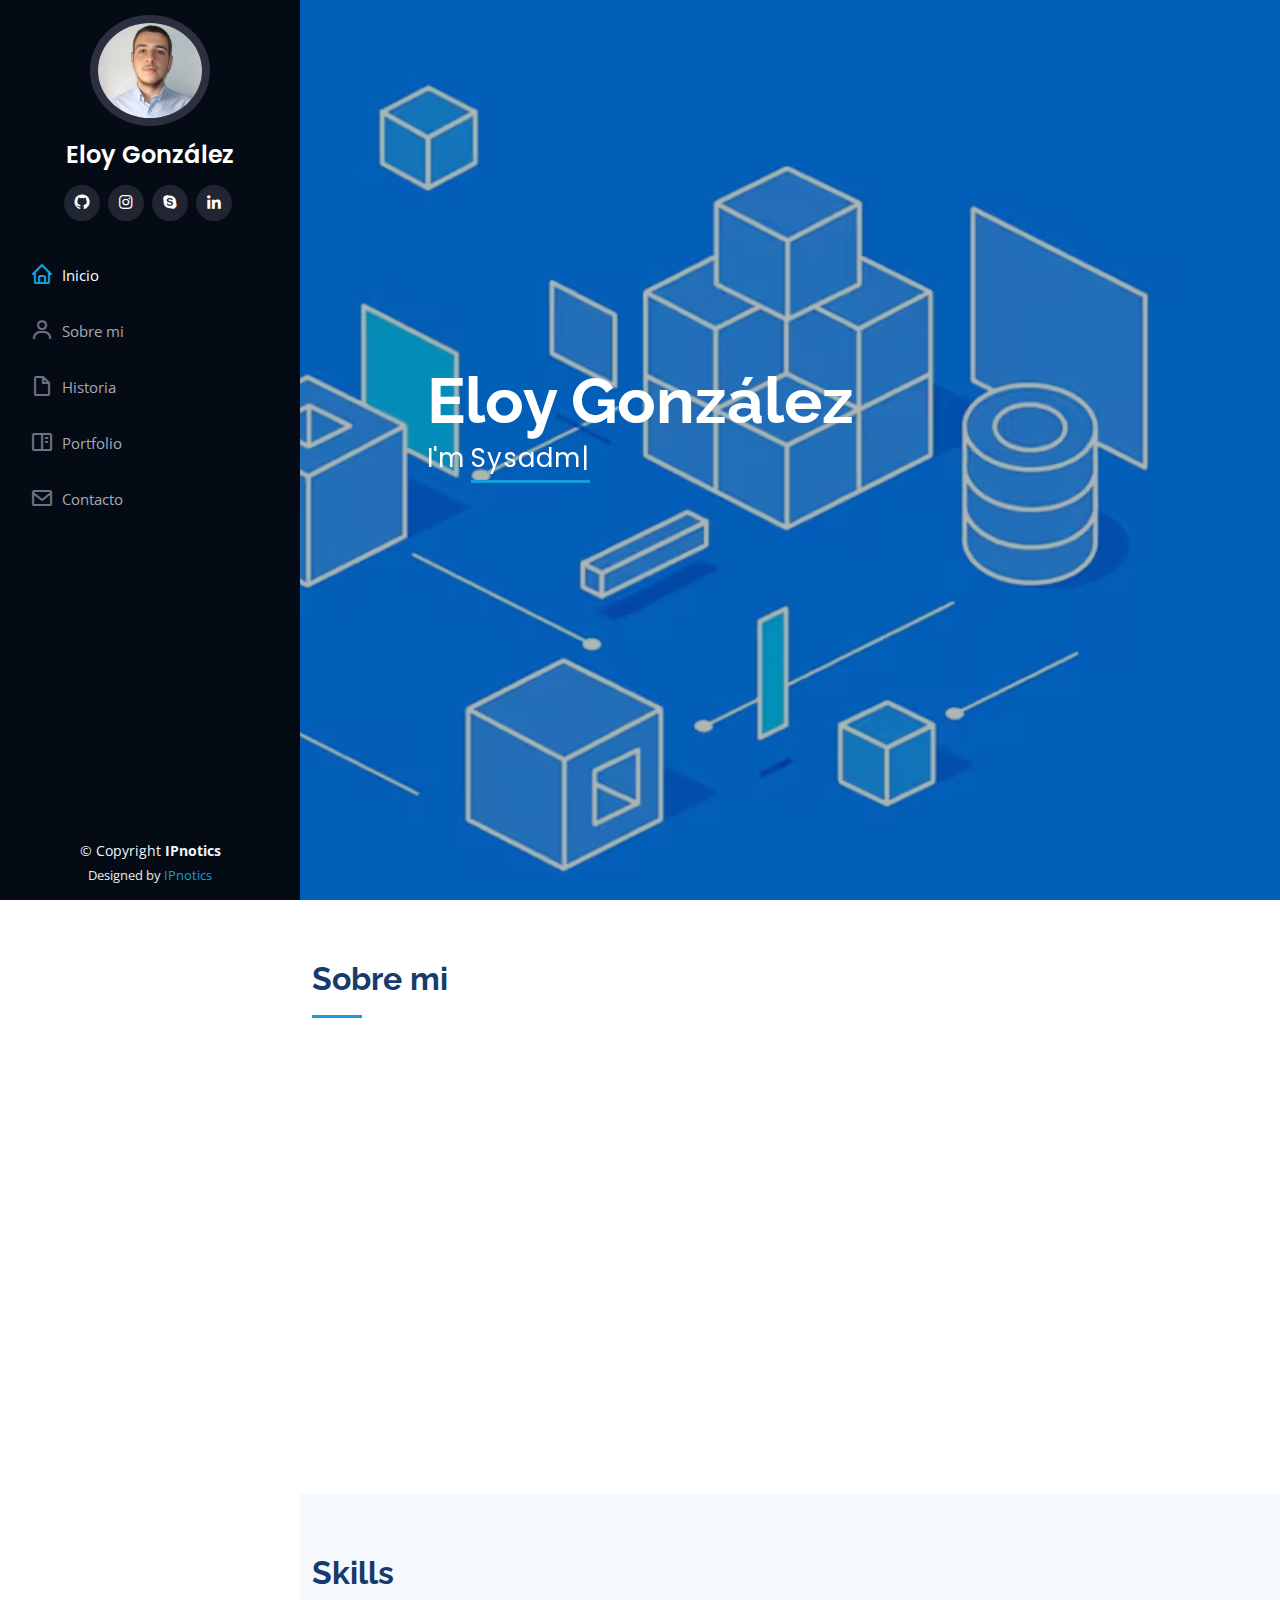
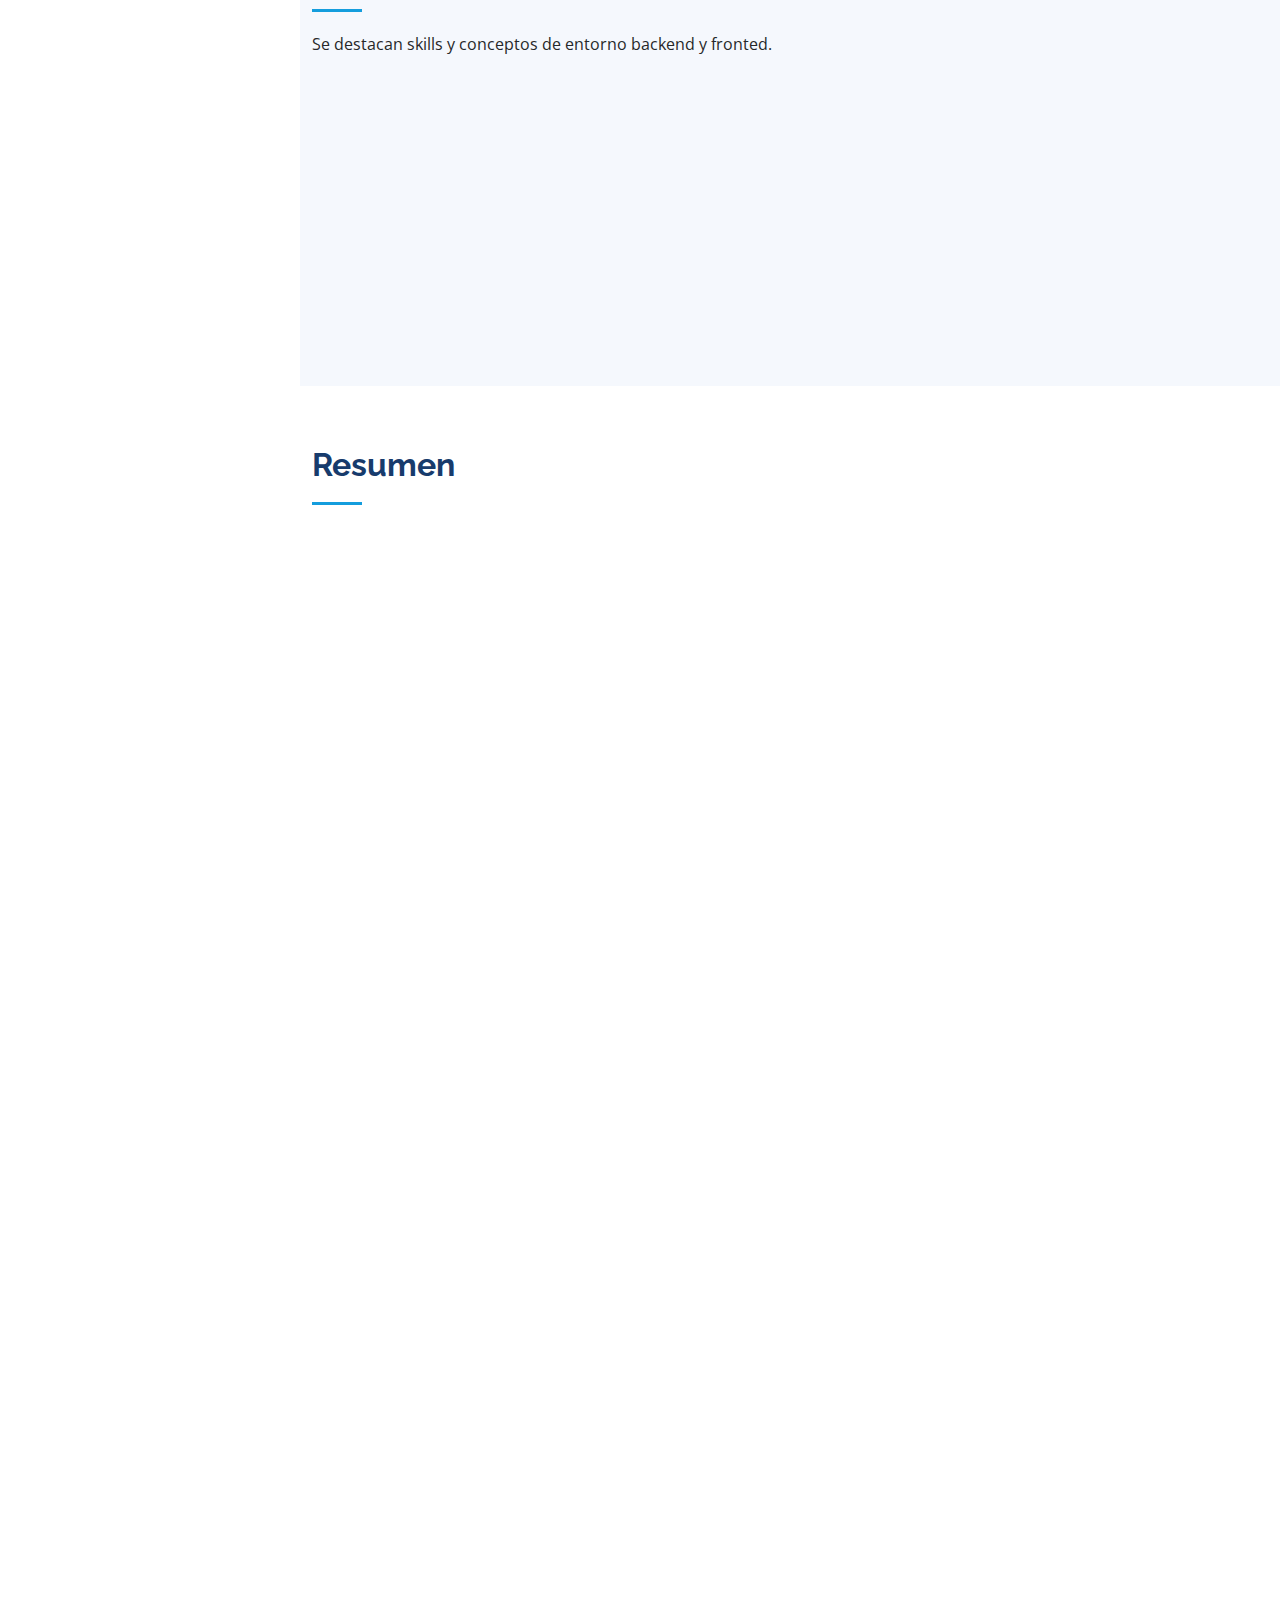
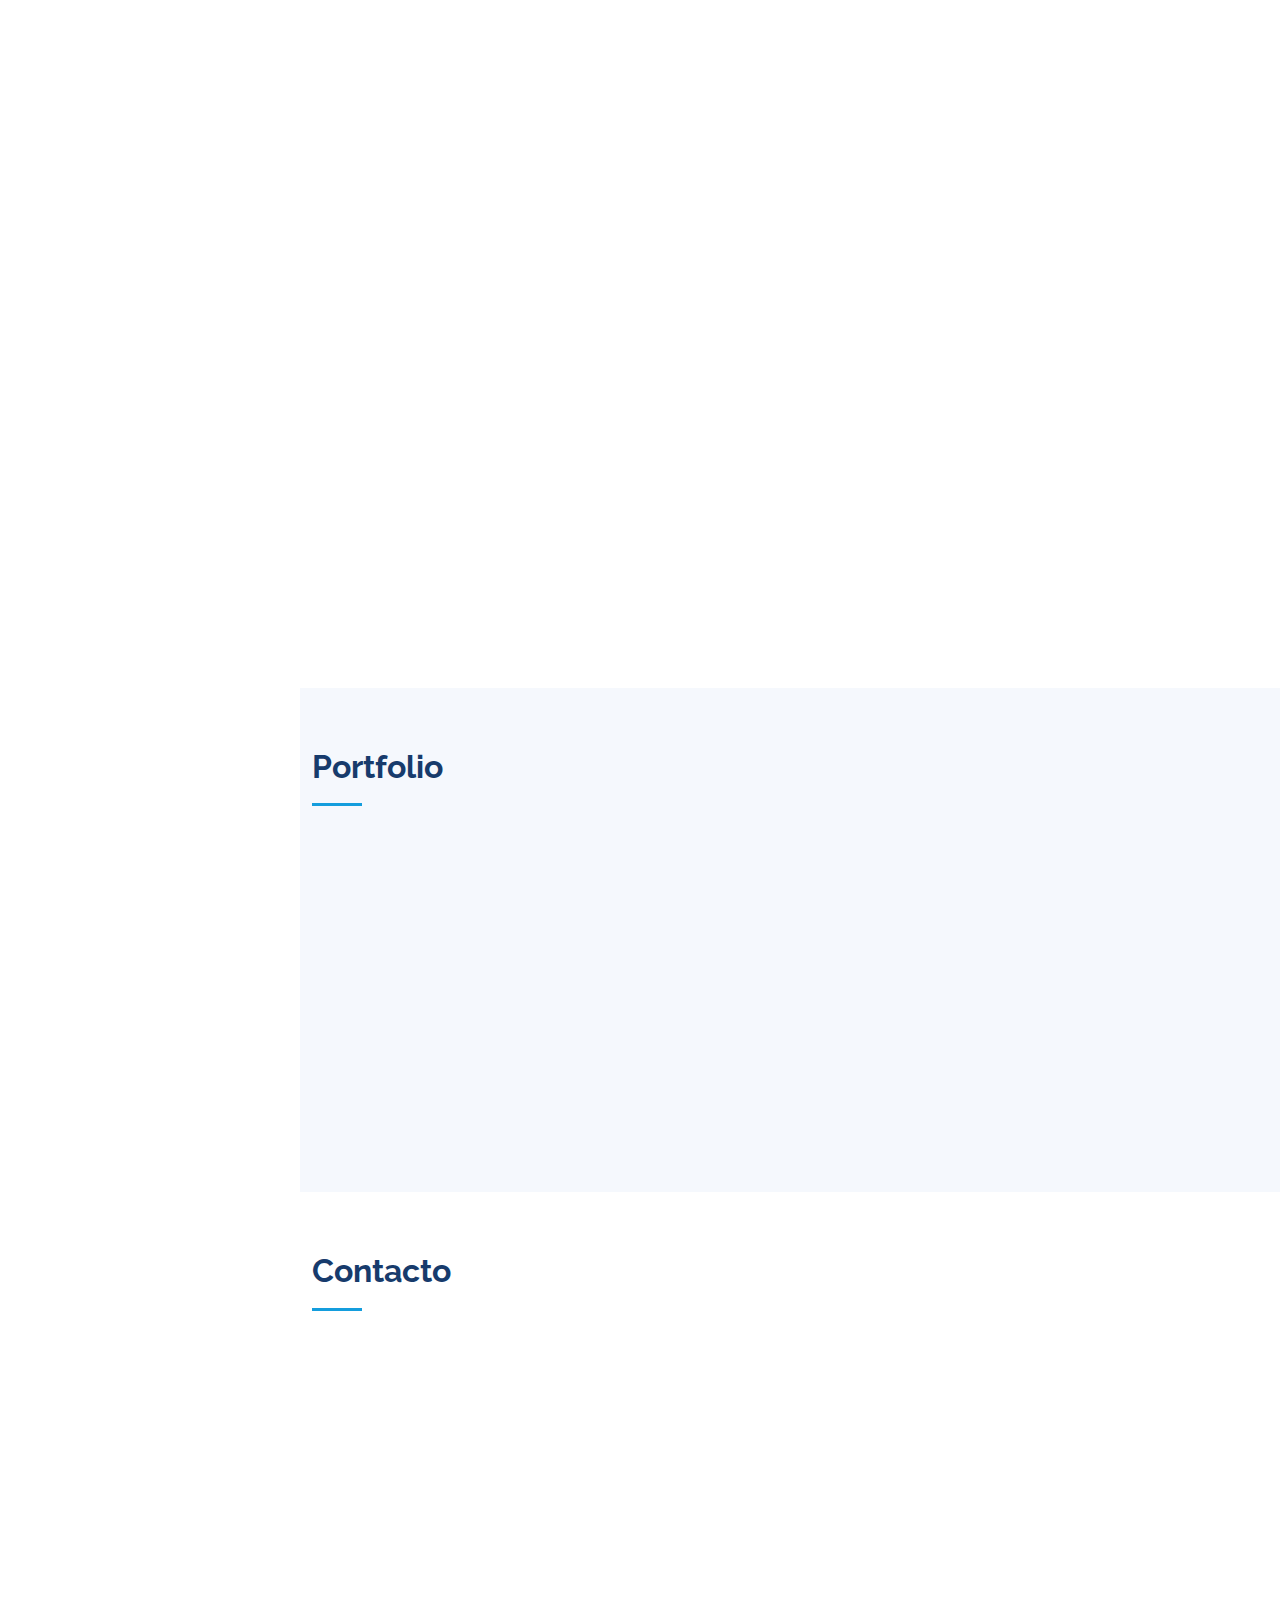
<file: index.html>
<!DOCTYPE html>
<html lang="es">

<head>
  <meta charset="utf-8">
  <meta content="width=device-width, initial-scale=1.0" name="viewport">

  <title>Eloy Gonzalez | Portfolio</title>
  <meta content="" name="description">
  <meta content="" name="keywords">

  <!-- Favicons -->
  <link href="assets/img/perfil.jfif  " rel="icon">
  <link href="assets/img/apple-touch-icon.png" rel="apple-touch-icon">

  <!-- Google Fonts -->
  <link href="https://fonts.googleapis.com/css?family=Open+Sans:300,300i,400,400i,600,600i,700,700i|Raleway:300,300i,400,400i,500,500i,600,600i,700,700i|Poppins:300,300i,400,400i,500,500i,600,600i,700,700i" rel="stylesheet">

  <!-- Vendor CSS Files -->
  <link href="assets/vendor/aos/aos.css" rel="stylesheet">
  <link href="assets/vendor/bootstrap/css/bootstrap.min.css" rel="stylesheet">
  <link href="assets/vendor/bootstrap-icons/bootstrap-icons.css" rel="stylesheet">
  <link href="assets/vendor/boxicons/css/boxicons.min.css" rel="stylesheet">
  <link href="assets/vendor/glightbox/css/glightbox.min.css" rel="stylesheet">
  <link href="assets/vendor/swiper/swiper-bundle.min.css" rel="stylesheet">

  <!-- Template Main CSS File -->
  <link href="assets/css/style.css" rel="stylesheet">

</head>

<body>

  <!-- ======= Mobile nav toggle button ======= -->
  <i class="bi bi-list mobile-nav-toggle d-xl-none"></i>

  <!-- ======= Header ======= -->
  <header id="header">
    <div class="d-flex flex-column">

      <div class="profile">
        <img src="assets/img/perfil.jfif" alt="" class="img-fluid rounded-circle">
        <h1 class="text-light"><a href="index.html">Eloy González</a></h1>
        <div class="social-links mt-3 text-center">
          <a href="https://github.com/aelogonpin" class="github"><i class="bx bxl-github"></i></a>
          <!-- <a href="#" class="facebook"><i class="bx bxl-facebook"></i></a> -->
          <a href="https://www.instagram.com/eloyto18/" class="instagram"><i class="bx bxl-instagram"></i></a>
          <a href="#" class="google-plus"><i class="bx bxl-skype"></i></a>
          <a href="https://www.linkedin.com/in/egdep/" class="linkedin"><i class="bx bxl-linkedin"></i></a>
        </div>
      </div>

      <nav id="navbar" class="nav-menu navbar">
        <ul>
          <li><a href="#hero" class="nav-link scrollto active"><i class="bx bx-home"></i> <span>Inicio</span></a></li>
          <li><a href="#about" class="nav-link scrollto"><i class="bx bx-user"></i> <span>Sobre mi</span></a></li>
          <li><a href="#resume" class="nav-link scrollto"><i class="bx bx-file-blank"></i> <span>Historia</span></a></li>
          <li><a href="#portfolio" class="nav-link scrollto"><i class="bx bx-book-content"></i> <span>Portfolio</span></a></li>
         <!--  <li><a href="#services" class="nav-link scrollto"><i class="bx bx-server"></i> <span>Servicios</span></a></li> -->
          <li><a href="#contact" class="nav-link scrollto"><i class="bx bx-envelope"></i> <span>Contacto</span></a></li>
        </ul>
      </nav><!-- .nav-menu -->
    </div>
  </header><!-- End Header -->

  <!-- ======= Hero Section ======= -->
  <section id="hero" class="d-flex flex-column justify-content-center align-items-center">
    <div class="hero-container" data-aos="fade-in">
      <h1>Eloy González</h1>
      <p>I'm <span class="typed" data-typed-items="Sysadmin 💻, Creative, Open-Source"></span></p>
    </div>
  </section><!-- End Hero -->

  <main id="main">

    <!-- ======= About Section ======= -->
    <section id="about" class="about">
      <div class="container">

        <div class="section-title">
          <h2>Sobre mi</h2>
          
        </div>

        <div class="row">
          <div class="col-lg-4" data-aos="fade-right">
            <img src="assets/img/perfil.jfif" class="img-fluid" alt="">
          </div>
          <div class="col-lg-8 pt-4 pt-lg-0 content" data-aos="fade-left">
            <h3>
		    Administrador de sistemas</h3>
              <div class="row">
              <div class="col-lg-6">
                <ul>
                  <li><i class="bi bi-chevron-right"></i> <strong>Fecha de nacimiento:</strong> <span>13 Sept 2003</span></li>
                  <li><i class="bi bi-chevron-right"></i> <strong>Website:</strong> <a href="https://ipnotics.epizy.com/"><span>https://ipnotics.epizy.com/</span></a></li>
                  <li><i class="bi bi-chevron-right"></i> <strong>Teléfono:</strong> <span>+34 611476626</span></li>
                  <li><i class="bi bi-chevron-right"></i> <strong>Ciudad:</strong> <span>Sevilla, España</span></li>
                </ul>
              </div>
              <div class="col-lg-6">
                <ul>
                  <li><i class="bi bi-chevron-right"></i> <strong>Edad:</strong> <span>20</span></li>
                  <li><i class="bi bi-chevron-right"></i> <strong>Estudios:</strong> <span>Asir (Grado Superior) / LPIC1</span></li>
                  <li><i class="bi bi-chevron-right"></i> <strong>Correo:</strong> <span style="font-size: 14px ;">eloygonzalezdeiris@hotmail.com</span></li>
                  <li><i class="bi bi-chevron-right"></i> <strong>Estado:</strong> <span>Estudiando</span></li>
                </ul>
              </div>
            </div>
            <p>
              Administrador de sistemas en busca de nuevos objetivos y aspiraciones 🌠​

            </p>
          </div>
        </div>

      </div>
    </section><!-- End About Section -->

    <!-- ======= Facts Section ======= -->
    <section id="facts" class="facts">
      <div class="container">
<!-- 
        <div class="section-title">
          <h2>Highlights</h2>
          <p>Todo esfuerzo recibe sus respectivos frutos...</p>
        </div> -->
    </section><!-- End Facts Section -->

    <!-- ======= Skills Section ======= -->
    <section id="skills" class="skills section-bg">
      <div class="container">

        <div class="section-title">
          <h2>Skills</h2>
          <p>Se destacan skills y conceptos de entorno backend y fronted.</p>
        </div>

        <div class="row skills-content">

          <div class="col-lg-6" data-aos="fade-up">

            <div class="progress">
              <span class="skill">HTML/JAVASCRIPT/CSS <i class="val">90%</i></span>
              <div class="progress-bar-wrap">
                <div class="progress-bar" role="progressbar" aria-valuenow="90" aria-valuemin="0" aria-valuemax="100"></div>
              </div>
            </div>

            <div class="progress">
              <span class="skill">Python <i class="val">75%</i></span>
              <div class="progress-bar-wrap">
                <div class="progress-bar" role="progressbar" aria-valuenow="75" aria-valuemin="0" aria-valuemax="100"></div>
              </div>
            </div>

            <div class="progress">
              <span class="skill">Docker <i class="val">60%</i></span>
              <div class="progress-bar-wrap">
                <div class="progress-bar" role="progressbar" aria-valuenow="60" aria-valuemin="0" aria-valuemax="100"></div>
              </div>
            </div>

          </div>

          <div class="col-lg-6" data-aos="fade-up" data-aos-delay="100">

            <div class="progress">
              <span class="skill">PHP <i class="val">60%</i></span>
              <div class="progress-bar-wrap">
                <div class="progress-bar" role="progressbar" aria-valuenow="60" aria-valuemin="0" aria-valuemax="100"></div>
              </div>
            </div>

            <div class="progress">
              <span class="skill">Bash <i class="val">85%</i></span>
              <div class="progress-bar-wrap">
                <div class="progress-bar" role="progressbar" aria-valuenow="85" aria-valuemin="0" aria-valuemax="100"></div>
              </div>
            </div>
			
			<div class="progress">
              <span class="skill">Mysql <i class="val">65%</i></span>
              <div class="progress-bar-wrap">
                <div class="progress-bar" role="progressbar" aria-valuenow="65" aria-valuemin="0" aria-valuemax="100"></div>
              </div>
            </div>
		

            <div class="progress">
              <span class="skill">Ansible <i class="val">60%</i></span>
              <div class="progress-bar-wrap">
                <div class="progress-bar" role="progressbar" aria-valuenow="60" aria-valuemin="0" aria-valuemax="100"></div>
              </div>
            </div>

          </div>

        </div>

      </div>
    </section><!-- End Skills Section -->

    <!-- ======= Resume Section ======= -->
    <section id="resume" class="resume">
      <div class="container">

        <div class="section-title">
          <h2>Resumen</h2> 
        </div>

        <div class="row">
          <div class="col-lg-6" data-aos="fade-up">
            <h3 class="resume-title">Sumario</h3>
            <div class="resume-item pb-0">
              <h4>Eloy Gonzalez</h4>
              <p><em>Administrador de sistemas orientado por el entorno backend con mas de 2 años de experencia en la admnistracion de servicios, desde el concepto de creacion inicial hasta, la entrega final del servicio. </em></p>
              <ul>
                <li>Tomares, Sevilla</li>
                <li>(34) 611476626</li>
                <li>eloygonzalezdeiris@hotmail.com</li>
              </ul>
            </div>

            <h3 class="resume-title">Educación</h3>
			

            <div class="resume-item">
              <h4>Linux Professional Institute LPIC-1</h4>
              <h5>2023 - Actualidad</h5>
              <p><em>Linux professional Institute</em></p>
            
            </div>


				
            <div class="resume-item">
              <h4>Administrador de sistemas y servicios en red</h4>
              <h5>2021 - 2023</h5>
              <p><em>IES Triana, Triana, Sevilla</em></p>
              <p> Persona encargada de configurar, mantener y administrar sistemas informáticos. Gestionar servicios de red, sistemas operativos y software, garantizando su funcionalidad, integridad y seguridad. </p>
            </div>
           		
            <div class="resume-item">
              <h4>Tecnico de microsistemas informaticos y servicios en red</h4>
              <h5>2019 - 2021</h5>
              <p><em>IES Alixar, Castilleja de la Cuesta</em></p>
              <p>Técnico en sistemas microinformáticos y redes con capacidades de instalación, configuración y mantenimiento de sistemas microinformáticos, aislados o en red, así como redes locales en pequeños entornos, asegurando su funcionalidad y aplicando los protocolos requeridos. </p>
            </div>


           
          </div>
          <div class="col-lg-6" data-aos="fade-up" data-aos-delay="100">
            <h3 class="resume-title">Experencia Profesional</h3>
           
           
            <div class="resume-item">
              <h4>Técnico de sistemas informaticos & Migración AFMS </h4>
              <h5>2024-Enero - 2024-Febrero</h5>
              <p><em>Aldi ES, Dos Hermanas, Sevilla. </em></p>
              <ul>
                <li>Instalación y configuración de equipos para uso empresarial </li>
                <li>Plataformado y autopilotaje de dispositivos</li>
              </ul>
            </div>


            
            <div class="resume-item">
              <h4>Técnico de sistemas informaticos & RCO</h4>
              <h5>2023-Septiembre - 2023-Noviembre</h5>
              <p><em>Acquajet SEMAE, Tomares, Sevilla. </em></p>
              <ul>
                <li>Instalación y configuración de equipos para uso empresarial </li>
                <li>Resolución de incidencias presencial/telemática y gestión de ticketing
                  con tecnologías Service-now</li>
                <li>Plataformado y autopilotaje de dispositivos en redes de Azure y Active
                  Directory.</li>
                <li>Gestión y mantenimiento de servidores, conexión VPN con tecnologías
                  Fortinet y automatización de tareas Power Automate </li>

                <li>Gestión y configuración de sistemas office365 (Sharepoint, Onedrive, Office Desktop Apps, Teams).</li>
              </ul>
            </div>






            

            <div class="resume-item">
              <h4>Programador backend PHP y administrador de sistemas (F.C.T)</h4>
              <h5>2023-Marzo - 2023-Junio</h5>
              <p><em>Ceroone, Gines, Sevilla. </em></p>
              <ul>
                <li>Administración y gestión de paginas web</li>
                <li>Creación y diseño de microservicios [PHP] </li>
                <li>Scripts de automatización para microservicios [PHP]</li>
                <li>Soporte con VPN y gestion de servicios Microsoft</li>
              </ul>
            </div>



            <div class="resume-item">
              <h4>Técnico de soporte Informático y teleoperador
                (F.C.T).</h4>
              <h5>2021 Abril - 2021 Junio</h5>
              <p><em>Ayesa, Camas, Sevilla</em></p>
              <ul>
                <li>Instalar, configurar y mantener sistemas microinformáticos</li>
                <li>Gestion de usuarios en dominio</li>
                <li>Resolución de problemas telematicos y presenciales</li>
                <li>Ticketing y atención al cliente.</li>
              </ul>
            </div>
           
           
           
           
            <div class="resume-item">
              <h4>Técnico de soporte Informático (DUAL)</h4>
              <h5>2019 - 2021</h5>
              <p><em>Ayesa, Camas, Sevilla. </em></p>
              <ul>
                <li>Instalar software y preparación de equipos</li>
                <li>Gestion y configuración para clientes </li>
                <li>Mantenimiento y normativas de seguridad en las maquinas</li>
                <li>Soporte con VPN y gestion de servicios Microsoft</li>
              </ul>
            </div>
           


          </div>
        </div>

      </div>
    </section><!-- End Resume Section -->

    <!-- ======= Portfolio Section ======= -->
    <section id="portfolio" class="portfolio section-bg">
      <div class="container">

        <div class="section-title">
          <h2>Portfolio</h2>
       </div>

        <div class="row" data-aos="fade-up">
          <div class="col-lg-12 d-flex justify-content-center">
            <ul id="portfolio-flters">
              <li data-filter="*" class="filter-active">All</li>
              <li data-filter=".filter-app">App</li>
              <!-- <li data-filter=".filter-card">Card</li> -->
              <li data-filter=".filter-web">Web</li>
            </ul>
          </div>
        </div>

        <div class="row portfolio-container" data-aos="fade-up" data-aos-delay="100">

          <div class="col-lg-4 col-md-6 portfolio-item filter-app">
            <div class="portfolio-wrap">
              <img src="assets/img/BLFS.avif" class="img-fluid" alt="">
              <div class="portfolio-links">
                <a href="assets/img/BLFS.avif" data-gallery="portfolioGallery" class="portfolio-lightbox" title="BLFS"><i class="bx bx-plus"></i></a>
                <a href="portfolio-blfs.html" title="More Details"><i class="bx bx-link"></i></a>
              </div>
            </div>
          </div>

          <div class="col-lg-4 col-md-6 portfolio-item filter-web">
            <div class="portfolio-wrap">
              <img src="assets/img/KVM.png" class="img-fluid" alt="">
              <div class="portfolio-links">
                <a href="assets/img/KVM.png" data-gallery="portfolioGallery" class="portfolio-lightbox" title="Servicio KVM"><i class="bx bx-plus"></i></a>
                <a href="portfolio-kvm.html" title="More Details"><i class="bx bx-link"></i></a>
              </div>
            </div>
          </div>

           <div class="col-lg-4 col-md-6 portfolio-item filter-app">
            <div class="portfolio-wrap">
              <img src="assets/img/proyecto-finalasir.avif" class="img-fluid" alt="">
              <div class="portfolio-links">
                <a href="assets/img/proyecto-finalasir.avif" data-gallery="portfolioGallery" class="portfolio-lightbox" title="Proyecto Final Asir"><i class="bx bx-plus"></i></a>
                <a href="portfolio-details.html" title="More Details"><i class="bx bx-link"></i></a>
              </div>
            </div>
          </div> 

          <!-- <div class="col-lg-4 col-md-6 portfolio-item filter-card">
            <div class="portfolio-wrap">
              <img src="assets/img/portfolio/portfolio-4.jpg" class="img-fluid" alt="">
              <div class="portfolio-links">
                <a href="assets/img/portfolio/portfolio-4.jpg" data-gallery="portfolioGallery" class="portfolio-lightbox" title="Card 2"><i class="bx bx-plus"></i></a>
                <a href="portfolio-details.html" title="More Details"><i class="bx bx-link"></i></a>
              </div>
            </div>
          </div> -->

         <!--  <div class="col-lg-4 col-md-6 portfolio-item filter-web">
            <div class="portfolio-wrap">
              <img src="assets/img/portfolio/portfolio-5.jpg" class="img-fluid" alt="">
              <div class="portfolio-links">
                <a href="assets/img/portfolio/portfolio-5.jpg" data-gallery="portfolioGallery" class="portfolio-lightbox" title="Web 2"><i class="bx bx-plus"></i></a>
                <a href="portfolio-details.html" title="More Details"><i class="bx bx-link"></i></a>
              </div>
            </div>
          </div> -->

          <!-- <div class="col-lg-4 col-md-6 portfolio-item filter-app">
            <div class="portfolio-wrap">
              <img src="assets/img/portfolio/portfolio-6.jpg" class="img-fluid" alt="">
              <div class="portfolio-links">
                <a href="assets/img/portfolio/portfolio-6.jpg" data-gallery="portfolioGallery" class="portfolio-lightbox" title="App 3"><i class="bx bx-plus"></i></a>
                <a href="portfolio-details.html" title="More Details"><i class="bx bx-link"></i></a>
              </div>
            </div>
          </div> -->

         <!--  <div class="col-lg-4 col-md-6 portfolio-item filter-card">
            <div class="portfolio-wrap">
              <img src="assets/img/portfolio/portfolio-7.jpg" class="img-fluid" alt="">
              <div class="portfolio-links">
                <a href="assets/img/portfolio/portfolio-7.jpg" data-gallery="portfolioGallery" class="portfolio-lightbox" title="Card 1"><i class="bx bx-plus"></i></a>
                <a href="portfolio-details.html" title="More Details"><i class="bx bx-link"></i></a>
              </div>
            </div>
          </div>

          <div class="col-lg-4 col-md-6 portfolio-item filter-card">
            <div class="portfolio-wrap">
              <img src="assets/img/portfolio/portfolio-8.jpg" class="img-fluid" alt="">
              <div class="portfolio-links">
                <a href="assets/img/portfolio/portfolio-8.jpg" data-gallery="portfolioGallery" class="portfolio-lightbox" title="Card 3"><i class="bx bx-plus"></i></a>
                <a href="portfolio-details.html" title="More Details"><i class="bx bx-link"></i></a>
              </div>
            </div>
          </div> -->

         <!--  <div class="col-lg-4 col-md-6 portfolio-item filter-web">
            <div class="portfolio-wrap">
              <img src="assets/img/portfolio/portfolio-9.jpg" class="img-fluid" alt="">
              <div class="portfolio-links">
                <a href="assets/img/portfolio/portfolio-9.jpg" data-gallery="portfolioGallery" class="portfolio-lightbox" title="Web 3"><i class="bx bx-plus"></i></a>
                <a href="portfolio-details.html" title="More Details"><i class="bx bx-link"></i></a>
              </div>
            </div>
          </div> -->

        </div>

      </div>
    </section><!-- End Portfolio Section -->

  <!-- End Contact Section -->
	     <section id="contact" class="contact">
      <div class="container">

        <div class="section-title">
          <h2>Contacto</h2>
          </div>

        <div class="row" data-aos="fade-in">

          <div class="col-lg-5 d-flex align-items-stretch">
            <div class="info">
              <div class="address">
                <i class="bi bi-geo-alt"></i>
                <h4>Localización:</h4>
                <p>Tomares, Sevilla</p>
              </div>

              <div class="email">
                <i class="bi bi-envelope"></i>
                <h4>Email:</h4>
                <p>eloygonzalezdeiris@hotmail.com</p>
              </div>

              <div class="phone">
                <i class="bi bi-phone"></i>
                <h4>Teléfono:</h4>
                <p>+34 611476626</p>
              </div>

            <iframe src="https://www.google.com/maps/embed?pb=!1m18!1m12!1m3!1d12682.209682336541!2d-6.053578061818843!3d37.376766128973706!2m3!1f0!2f0!3f0!3m2!1i1024!2i768!4f13.1!3m3!1m2!1s0xd126cc0ff5d3bd9%3A0xf8012d6a9ca5cb6d!2sTomares%2C%20Sevilla!5e0!3m2!1ses!2ses!4v1672869330394!5m2!1ses!2ses" width="250" height="450" style="border:0;" allowfullscreen="" loading="lazy" referrerpolicy="no-referrer-when-downgrade"></iframe>
            </div>

          </div>

          <div class="col-lg-7 mt-5 mt-lg-0 d-flex align-items-stretch">
            <form action="forms/contact.php" method="post" role="form" class="php-email-form">
              <div class="row">
                <div class="form-group col-md-6">
                  <label for="name">Tu nombre</label>
                  <input type="text" name="name" class="form-control" id="name" required>
                </div>
                <div class="form-group col-md-6">
                  <label for="name">Tu correo</label>
                  <input type="email" class="form-control" name="email" id="email" required>
                </div>
              </div>
              <div class="form-group">
                <label for="name">Asunto</label>
                <input type="text" class="form-control" name="subject" id="subject" required>
              </div>
              <div class="form-group">
                <label for="name">Mensaje</label>
                <textarea class="form-control" name="message" rows="10" required></textarea>
              </div>
              <div class="my-3">
                <div class="loading">Cargando</div>
                <div class="error-message"></div>
                <div class="sent-message">Tu mensaje a sido enviado. Thank you!</div>
              </div>
              <div class="text-center"><button type="submit">Enviar mensaje</button></div>
            </form>
          </div>

        </div>

      </div>
	    
	    
	    
	    
	    
	    
	    
  </main><!-- End #main -->

  <!-- ======= Footer ======= -->
  <footer id="footer">
    <div class="container">
      <div class="copyright">
        &copy; Copyright <strong><span>IPnotics</span></strong>
      </div>
      <div class="credits">
        <!-- All the links in the footer should remain intact. -->
        Designed by <a href="https://github.com/aelogonpin">IPnotics</a>
      </div>
    </div>
  </footer><!-- End  Footer -->

  <a href="#" class="back-to-top d-flex align-items-center justify-content-center"><i class="bi bi-arrow-up-short"></i></a>

  <!-- Vendor JS Files -->
  <script src="assets/vendor/purecounter/purecounter_vanilla.js"></script>
  <script src="assets/vendor/aos/aos.js"></script>
  <script src="assets/vendor/bootstrap/js/bootstrap.bundle.min.js"></script>
  <script src="assets/vendor/glightbox/js/glightbox.min.js"></script>
  <script src="assets/vendor/isotope-layout/isotope.pkgd.min.js"></script>
  <script src="assets/vendor/swiper/swiper-bundle.min.js"></script>
  <script src="assets/vendor/typed.js/typed.min.js"></script>
  <script src="assets/vendor/waypoints/noframework.waypoints.js"></script>
  <script src="assets/vendor/php-email-form/validate.js"></script>

  <!-- Template Main JS File -->
  <script src="assets/js/main.js"></script>

</body>

</html>
</file>
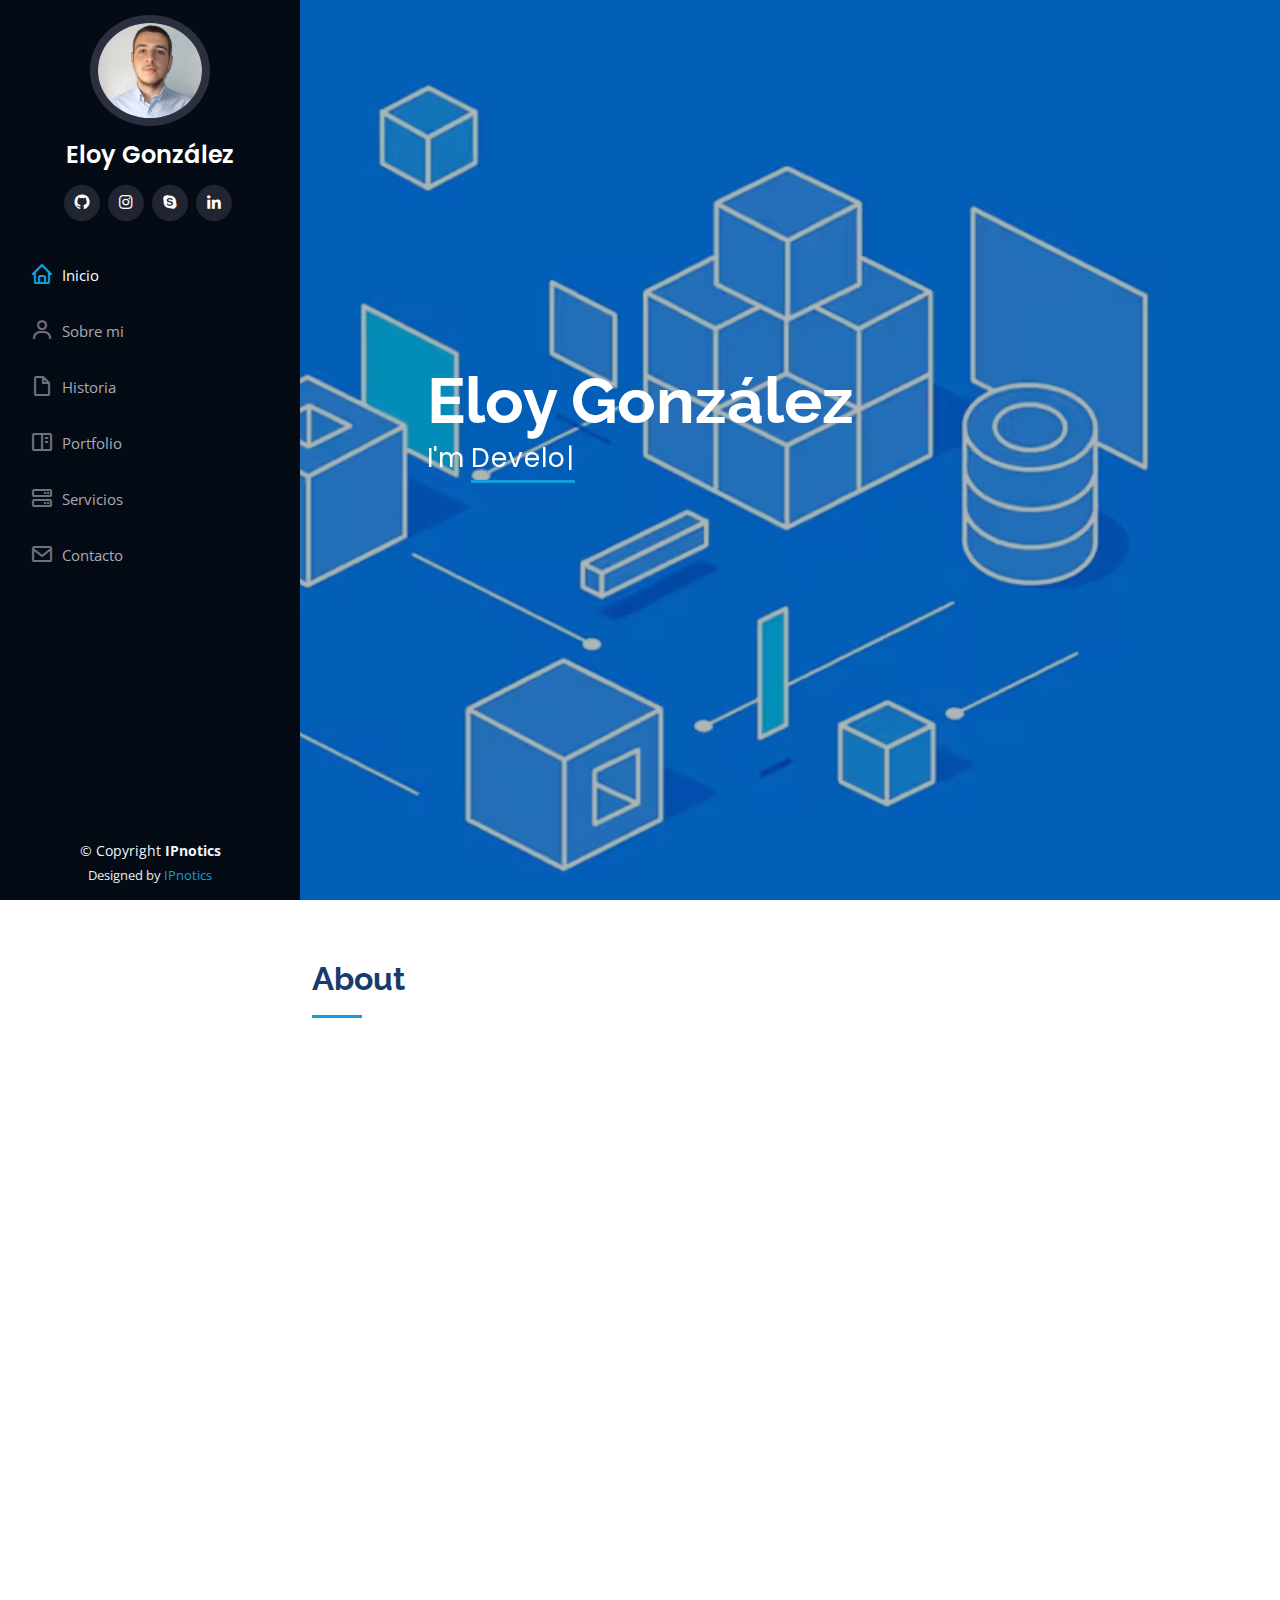
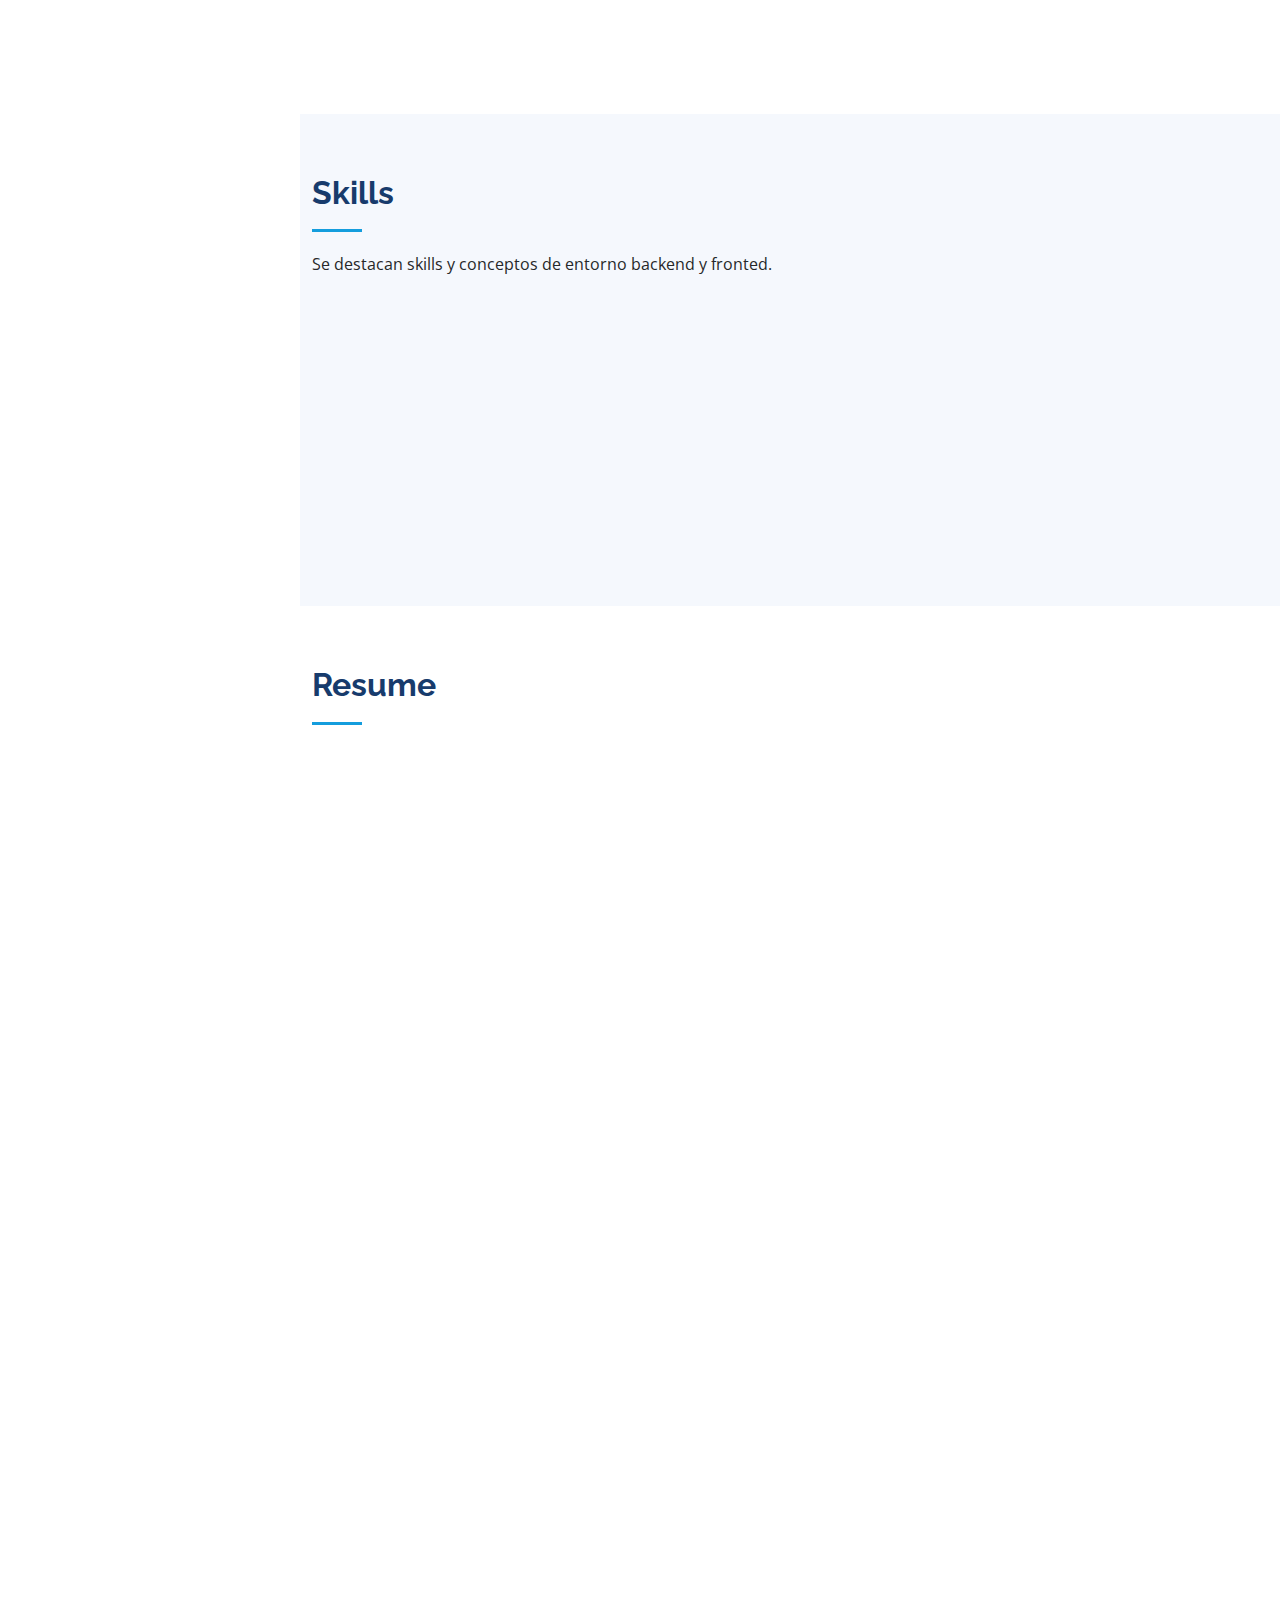
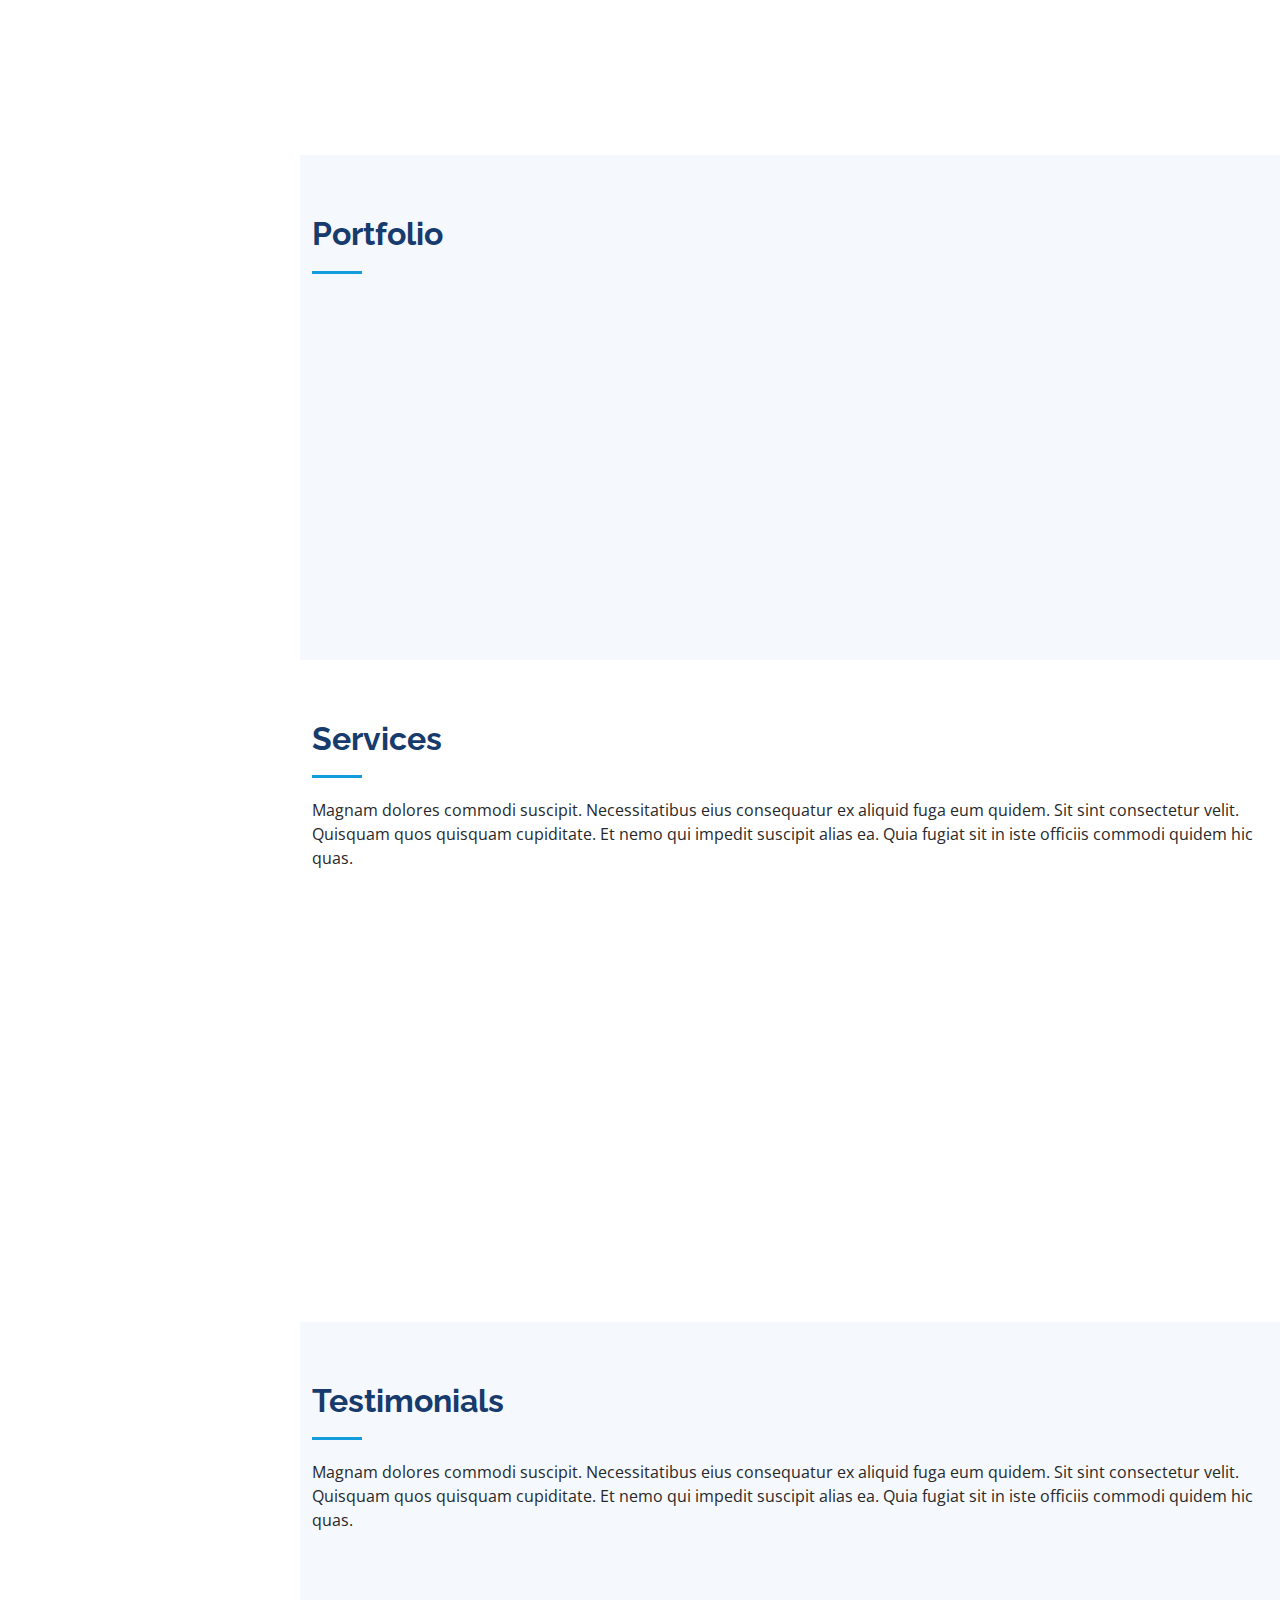
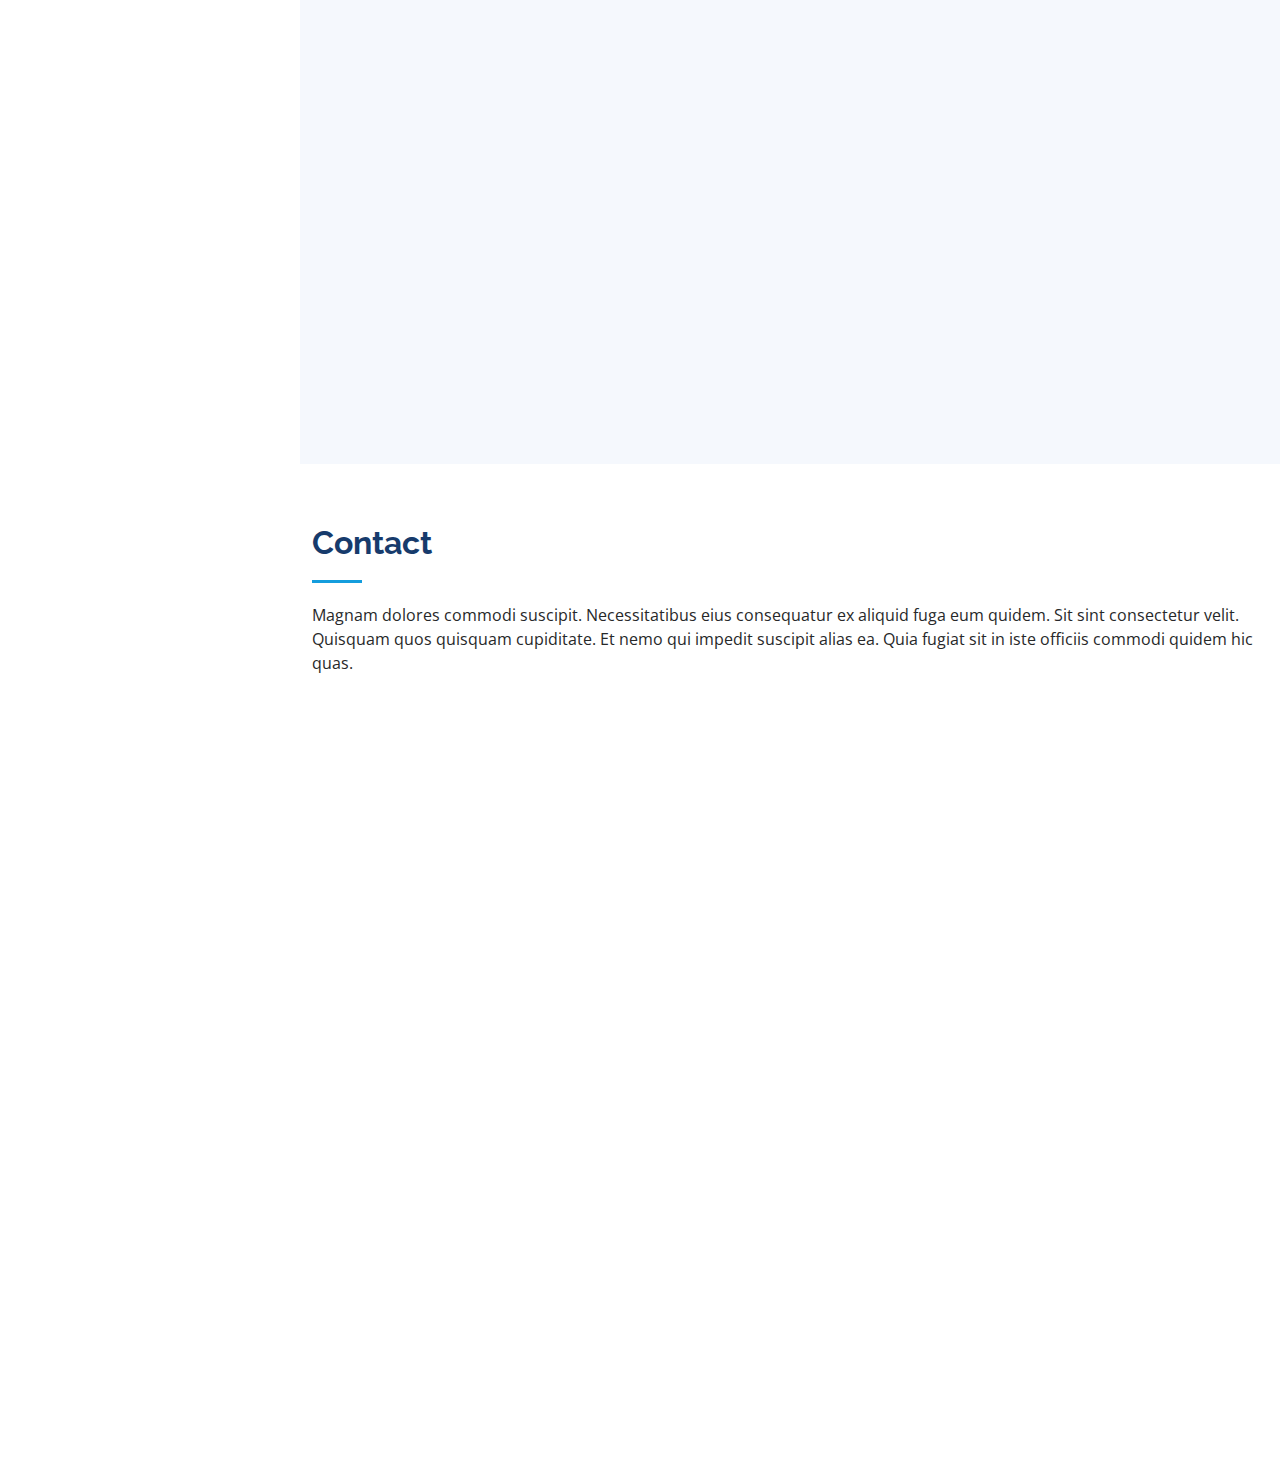
<file: index copy.html>
<!DOCTYPE html>
<html lang="es">

<head>
  <meta charset="utf-8">
  <meta content="width=device-width, initial-scale=1.0" name="viewport">

  <title>Eloy Gonzalez | Portfolio</title>
  <meta content="" name="description">
  <meta content="" name="keywords">

  <!-- Favicons -->
  <link href="assets/img/perfil.jfif" rel="icon">
  <link href="assets/img/apple-touch-icon.png" rel="apple-touch-icon">

  <!-- Google Fonts -->
  <link href="https://fonts.googleapis.com/css?family=Open+Sans:300,300i,400,400i,600,600i,700,700i|Raleway:300,300i,400,400i,500,500i,600,600i,700,700i|Poppins:300,300i,400,400i,500,500i,600,600i,700,700i" rel="stylesheet">

  <!-- Vendor CSS Files -->
  <link href="assets/vendor/aos/aos.css" rel="stylesheet">
  <link href="assets/vendor/bootstrap/css/bootstrap.min.css" rel="stylesheet">
  <link href="assets/vendor/bootstrap-icons/bootstrap-icons.css" rel="stylesheet">
  <link href="assets/vendor/boxicons/css/boxicons.min.css" rel="stylesheet">
  <link href="assets/vendor/glightbox/css/glightbox.min.css" rel="stylesheet">
  <link href="assets/vendor/swiper/swiper-bundle.min.css" rel="stylesheet">

  <!-- Template Main CSS File -->
  <link href="assets/css/style.css" rel="stylesheet">

</head>

<body>

  <!-- ======= Mobile nav toggle button ======= -->
  <i class="bi bi-list mobile-nav-toggle d-xl-none"></i>

  <!-- ======= Header ======= -->
  <header id="header">
    <div class="d-flex flex-column">

      <div class="profile">
        <img src="assets/img/perfil.jfif" alt="" class="img-fluid rounded-circle">
        <h1 class="text-light"><a href="index.html">Eloy González</a></h1>
        <div class="social-links mt-3 text-center">
          <a href="https://github.com/aelogonpin" class="github"><i class="bx bxl-github"></i></a>
          <!-- <a href="#" class="facebook"><i class="bx bxl-facebook"></i></a> -->
          <a href="https://www.instagram.com/eloyto18/" class="instagram"><i class="bx bxl-instagram"></i></a>
          <a href="#" class="google-plus"><i class="bx bxl-skype"></i></a>
          <a href="https://www.linkedin.com/in/egdep/" class="linkedin"><i class="bx bxl-linkedin"></i></a>
        </div>
      </div>

      <nav id="navbar" class="nav-menu navbar">
        <ul>
          <li><a href="#hero" class="nav-link scrollto active"><i class="bx bx-home"></i> <span>Inicio</span></a></li>
          <li><a href="#about" class="nav-link scrollto"><i class="bx bx-user"></i> <span>Sobre mi</span></a></li>
          <li><a href="#resume" class="nav-link scrollto"><i class="bx bx-file-blank"></i> <span>Historia</span></a></li>
          <li><a href="#portfolio" class="nav-link scrollto"><i class="bx bx-book-content"></i> <span>Portfolio</span></a></li>
          <li><a href="#services" class="nav-link scrollto"><i class="bx bx-server"></i> <span>Servicios</span></a></li>
          <li><a href="#contact" class="nav-link scrollto"><i class="bx bx-envelope"></i> <span>Contacto</span></a></li>
        </ul>
      </nav><!-- .nav-menu -->
    </div>
  </header><!-- End Header -->

  <!-- ======= Hero Section ======= -->
  <section id="hero" class="d-flex flex-column justify-content-center align-items-center">
    <div class="hero-container" data-aos="fade-in">
      <h1>Eloy González</h1>
      <p>I'm <span class="typed" data-typed-items="Developer, Creative, Open-Source"></span></p>
    </div>
  </section><!-- End Hero -->

  <main id="main">

    <!-- ======= About Section ======= -->
    <section id="about" class="about">
      <div class="container">

        <div class="section-title">
          <h2>About</h2>
          
        </div>

        <div class="row">
          <div class="col-lg-4" data-aos="fade-right">
            <img src="assets/img/perfil.jfif" class="img-fluid" alt="">
          </div>
          <div class="col-lg-8 pt-4 pt-lg-0 content" data-aos="fade-left">
            <h3>Administrador de sistemas &amp; Desarrollador web</h3>
              <div class="row">
              <div class="col-lg-6">
                <ul>
                  <li><i class="bi bi-chevron-right"></i> <strong>Fecha de nacimiento:</strong> <span>13 Sept 2003</span></li>
                  <li><i class="bi bi-chevron-right"></i> <strong>Website:</strong> <a href="https://aelogonpin.github.io"><span>https://aelogonpin.github.io</span></a></li>
                  <li><i class="bi bi-chevron-right"></i> <strong>Telefono:</strong> <span>+34 611476626</span></li>
                  <li><i class="bi bi-chevron-right"></i> <strong>Ciudad:</strong> <span>Sevilla, España</span></li>
                </ul>
              </div>
              <div class="col-lg-6">
                <ul>
                  <li><i class="bi bi-chevron-right"></i> <strong>Edad:</strong> <span>19</span></li>
                  <li><i class="bi bi-chevron-right"></i> <strong>Estudios:</strong> <span>Asir (Grado Superior)</span></li>
                  <li><i class="bi bi-chevron-right"></i> <strong>Correo:</strong> <span style="font-size: 14px ;">eloygonzalezdeiris@hotmail.com</span></li>
                  <li><i class="bi bi-chevron-right"></i> <strong>Estado:</strong> <span>Estudiando</span></li>
                </ul>
              </div>
            </div>
            <p>
              Administrador de sistemas en busca de nuevos objetivos y aspiraciones 🌠​

            </p>
          </div>
        </div>

      </div>
    </section><!-- End About Section -->

    <!-- ======= Facts Section ======= -->
    <section id="facts" class="facts">
      <div class="container">
<!-- 
        <div class="section-title">
          <h2>Highlights</h2>
          <p>Todo esfuerzo recibe sus respectivos frutos...</p>
        </div> -->

        <div class="row no-gutters">

          <div class="col-lg-3 col-md-6 d-md-flex align-items-md-stretch" data-aos="fade-up">
            <div class="count-box">
              <i class="bi bi-emoji-smile"></i>
              <span data-purecounter-start="0" data-purecounter-end="20" data-purecounter-duration="1" class="purecounter"></span>
              <p><strong>Personas satisfechas</strong> Resultados efectivos y eficientes</p>
            </div>
          </div>

          <div class="col-lg-3 col-md-6 d-md-flex align-items-md-stretch" data-aos="fade-up" data-aos-delay="100">
            <div class="count-box">
              <i class="bi bi-journal-richtext"></i>
              <span data-purecounter-start="0" data-purecounter-end="10" data-purecounter-duration="1" class="purecounter"></span>
              <p><strong>Proyectos</strong>  <br> Con necesidades basadas en los clientes</p>
            </div>
          </div>

          <div class="col-lg-3 col-md-6 d-md-flex align-items-md-stretch" data-aos="fade-up" data-aos-delay="200">
            <div class="count-box">
              <i class="bi bi-headset"></i>
              <span data-purecounter-start="0" data-purecounter-end="300" data-purecounter-duration="1" class="purecounter"></span>
              <p><strong>Horas de soporte</strong></p>
            </div>
          </div>

          <div class="col-lg-3 col-md-6 d-md-flex align-items-md-stretch" data-aos="fade-up" data-aos-delay="300">
            <div class="count-box">
              <i class="bi bi-people"></i>
              <span data-purecounter-start="0" data-purecounter-end="5" data-purecounter-duration="1" class="purecounter"></span>
              <p><strong>Patners</strong> </p>
            </div>
          </div>

        </div>

      </div>
    </section><!-- End Facts Section -->

    <!-- ======= Skills Section ======= -->
    <section id="skills" class="skills section-bg">
      <div class="container">

        <div class="section-title">
          <h2>Skills</h2>
          <p>Se destacan skills y conceptos de entorno backend y fronted.</p>
        </div>

        <div class="row skills-content">

          <div class="col-lg-6" data-aos="fade-up">

            <div class="progress">
              <span class="skill">HTML <i class="val">90%</i></span>
              <div class="progress-bar-wrap">
                <div class="progress-bar" role="progressbar" aria-valuenow="90" aria-valuemin="0" aria-valuemax="100"></div>
              </div>
            </div>

            <div class="progress">
              <span class="skill">CSS <i class="val">75%</i></span>
              <div class="progress-bar-wrap">
                <div class="progress-bar" role="progressbar" aria-valuenow="75" aria-valuemin="0" aria-valuemax="100"></div>
              </div>
            </div>

            <div class="progress">
              <span class="skill">JavaScript <i class="val">60%</i></span>
              <div class="progress-bar-wrap">
                <div class="progress-bar" role="progressbar" aria-valuenow="60" aria-valuemin="0" aria-valuemax="100"></div>
              </div>
            </div>

          </div>

          <div class="col-lg-6" data-aos="fade-up" data-aos-delay="100">

            <div class="progress">
              <span class="skill">PHP <i class="val">60%</i></span>
              <div class="progress-bar-wrap">
                <div class="progress-bar" role="progressbar" aria-valuenow="60" aria-valuemin="0" aria-valuemax="100"></div>
              </div>
            </div>

            <div class="progress">
              <span class="skill">Bash <i class="val">85%</i></span>
              <div class="progress-bar-wrap">
                <div class="progress-bar" role="progressbar" aria-valuenow="85" aria-valuemin="0" aria-valuemax="100"></div>
              </div>
            </div>
			
			<div class="progress">
              <span class="skill">Mysql <i class="val">65%</i></span>
              <div class="progress-bar-wrap">
                <div class="progress-bar" role="progressbar" aria-valuenow="65" aria-valuemin="0" aria-valuemax="100"></div>
              </div>
            </div>
		

            <div class="progress">
              <span class="skill">Ansible <i class="val">60%</i></span>
              <div class="progress-bar-wrap">
                <div class="progress-bar" role="progressbar" aria-valuenow="60" aria-valuemin="0" aria-valuemax="100"></div>
              </div>
            </div>

          </div>

        </div>

      </div>
    </section><!-- End Skills Section -->

    <!-- ======= Resume Section ======= -->
    <section id="resume" class="resume">
      <div class="container">

        <div class="section-title">
          <h2>Resume</h2>
        </div>

        <div class="row">
          <div class="col-lg-6" data-aos="fade-up">
            <h3 class="resume-title">Sumario</h3>
            <div class="resume-item pb-0">
              <h4>Eloy Gonzalez</h4>
              <p><em>Administrador de sistemas orientado por el entorno backend con mas de 2 años de experencia en la admnistracion de servicios, desde el concpeto de creacion inicial hasta la entrega final del servicio. </em></p>
              <ul>
                <li>Tomares, Sevilla</li>
                <li>(34) 611476626</li>
                <li>eloygonzalezdeiris@hotmail.com</li>
              </ul>
            </div>

            <h3 class="resume-title">Educación</h3>
			
				
            <div class="resume-item">
              <h4>Administrador de sistemas y servicios en red</h4>
              <h5>2021 - Actualidad</h5>
              <p><em>IES Triana, Triana, Sevilla</em></p>
              <p> Persona encargada de configurar, mantener y administrar sistemas informáticos. Gestionar servicios de red, sistemas operativos y software, garantizando su funcionalidad, integridad y seguridad. </p>
            </div>
           		
            <div class="resume-item">
              <h4>Administrador de sistemas y servicios en red</h4>
              <h5>2019 - 2021</h5>
              <p><em>IES Alixar, Castilleja de la Cuesta</em></p>
              <p>Técnico en sistemas microinformáticos y redes con capacidades de instalación, configuración y mantenimiento de sistemas microinformáticos, aislados o en red, así como redes locales en pequeños entornos, asegurando su funcionalidad y aplicando los protocolos requeridos. </p>
            </div>
           
          </div>
          <div class="col-lg-6" data-aos="fade-up" data-aos-delay="100">
            <h3 class="resume-title">Experencia Profesional</h3>
            <div class="resume-item">
              <h4>Técnico de soporte Informático (DUAL)</h4>
              <h5>2019 - 2021</h5>
              <p><em>Ayesa, Camas, Sevilla. </em></p>
              <ul>
                <li>Instalar software y preparación de equipos</li>
                <li>Gestion y configuración para clientes </li>
                <li>Mantenimiento y normativas de seguridad en las maquinas</li>
                <li>Soporte con VPN y gestion de servicios Microsoft</li>
              </ul>
            </div>
            <div class="resume-item">
              <h4>Técnico de soporte Informático y teleoperador
                (F.C.T).</h4>
              <h5>2021 April - 2021 June</h5>
              <p><em>Ayesa, Camas, Sevilla</em></p>
              <ul>
                <li>Instalar, configurar y mantener sistemas microinformáticos</li>
                <li>Gestion de usuarios en dominio</li>
                <li>Resolución de problemas telematicos y presenciales</li>
                <li>Ticketing y atención al cliente.</li>
              </ul>
            </div>
          </div>
        </div>

      </div>
    </section><!-- End Resume Section -->

    <!-- ======= Portfolio Section ======= -->
    <section id="portfolio" class="portfolio section-bg">
      <div class="container">

        <div class="section-title">
          <h2>Portfolio</h2>
       </div>

        <div class="row" data-aos="fade-up">
          <div class="col-lg-12 d-flex justify-content-center">
            <ul id="portfolio-flters">
              <li data-filter="*" class="filter-active">All</li>
              <li data-filter=".filter-app">App</li>
              <!-- <li data-filter=".filter-card">Card</li> -->
              <li data-filter=".filter-web">Web</li>
            </ul>
          </div>
        </div>

        <div class="row portfolio-container" data-aos="fade-up" data-aos-delay="100">

          <div class="col-lg-4 col-md-6 portfolio-item filter-app">
            <div class="portfolio-wrap">
              <img src="assets/img/BLFS.png" class="img-fluid" alt="">
              <div class="portfolio-links">
                <a href="assets/img/BLFS.png" data-gallery="portfolioGallery" class="portfolio-lightbox" title="BLFS"><i class="bx bx-plus"></i></a>
                <a href="portfolio-blfs.html" title="More Details"><i class="bx bx-link"></i></a>
              </div>
            </div>
          </div>

          <div class="col-lg-4 col-md-6 portfolio-item filter-web">
            <div class="portfolio-wrap">
              <img src="assets/img/KVM.png" class="img-fluid" alt="">
              <div class="portfolio-links">
                <a href="assets/img/KVM.png" data-gallery="portfolioGallery" class="portfolio-lightbox" title="Web 3"><i class="bx bx-plus"></i></a>
                <a href="portfolio-kvm.html" title="More Details"><i class="bx bx-link"></i></a>
              </div>
            </div>
          </div>

        <!--   <div class="col-lg-4 col-md-6 portfolio-item filter-app">
            <div class="portfolio-wrap">
              <img src="assets/img/portfolio/portfolio-3.jpg" class="img-fluid" alt="">
              <div class="portfolio-links">
                <a href="assets/img/portfolio/portfolio-3.jpg" data-gallery="portfolioGallery" class="portfolio-lightbox" title="App 2"><i class="bx bx-plus"></i></a>
                <a href="portfolio-details.html" title="More Details"><i class="bx bx-link"></i></a>
              </div>
            </div>
          </div> -->

          <!-- <div class="col-lg-4 col-md-6 portfolio-item filter-card">
            <div class="portfolio-wrap">
              <img src="assets/img/portfolio/portfolio-4.jpg" class="img-fluid" alt="">
              <div class="portfolio-links">
                <a href="assets/img/portfolio/portfolio-4.jpg" data-gallery="portfolioGallery" class="portfolio-lightbox" title="Card 2"><i class="bx bx-plus"></i></a>
                <a href="portfolio-details.html" title="More Details"><i class="bx bx-link"></i></a>
              </div>
            </div>
          </div> -->

         <!--  <div class="col-lg-4 col-md-6 portfolio-item filter-web">
            <div class="portfolio-wrap">
              <img src="assets/img/portfolio/portfolio-5.jpg" class="img-fluid" alt="">
              <div class="portfolio-links">
                <a href="assets/img/portfolio/portfolio-5.jpg" data-gallery="portfolioGallery" class="portfolio-lightbox" title="Web 2"><i class="bx bx-plus"></i></a>
                <a href="portfolio-details.html" title="More Details"><i class="bx bx-link"></i></a>
              </div>
            </div>
          </div> -->

          <!-- <div class="col-lg-4 col-md-6 portfolio-item filter-app">
            <div class="portfolio-wrap">
              <img src="assets/img/portfolio/portfolio-6.jpg" class="img-fluid" alt="">
              <div class="portfolio-links">
                <a href="assets/img/portfolio/portfolio-6.jpg" data-gallery="portfolioGallery" class="portfolio-lightbox" title="App 3"><i class="bx bx-plus"></i></a>
                <a href="portfolio-details.html" title="More Details"><i class="bx bx-link"></i></a>
              </div>
            </div>
          </div> -->

         <!--  <div class="col-lg-4 col-md-6 portfolio-item filter-card">
            <div class="portfolio-wrap">
              <img src="assets/img/portfolio/portfolio-7.jpg" class="img-fluid" alt="">
              <div class="portfolio-links">
                <a href="assets/img/portfolio/portfolio-7.jpg" data-gallery="portfolioGallery" class="portfolio-lightbox" title="Card 1"><i class="bx bx-plus"></i></a>
                <a href="portfolio-details.html" title="More Details"><i class="bx bx-link"></i></a>
              </div>
            </div>
          </div>

          <div class="col-lg-4 col-md-6 portfolio-item filter-card">
            <div class="portfolio-wrap">
              <img src="assets/img/portfolio/portfolio-8.jpg" class="img-fluid" alt="">
              <div class="portfolio-links">
                <a href="assets/img/portfolio/portfolio-8.jpg" data-gallery="portfolioGallery" class="portfolio-lightbox" title="Card 3"><i class="bx bx-plus"></i></a>
                <a href="portfolio-details.html" title="More Details"><i class="bx bx-link"></i></a>
              </div>
            </div>
          </div> -->

         <!--  <div class="col-lg-4 col-md-6 portfolio-item filter-web">
            <div class="portfolio-wrap">
              <img src="assets/img/portfolio/portfolio-9.jpg" class="img-fluid" alt="">
              <div class="portfolio-links">
                <a href="assets/img/portfolio/portfolio-9.jpg" data-gallery="portfolioGallery" class="portfolio-lightbox" title="Web 3"><i class="bx bx-plus"></i></a>
                <a href="portfolio-details.html" title="More Details"><i class="bx bx-link"></i></a>
              </div>
            </div>
          </div> -->

        </div>

      </div>
    </section><!-- End Portfolio Section -->








    
    <!-- ======= Services Section ======= -->
    <section id="services" class="services">
      <div class="container">

        <div class="section-title">
          <h2>Services</h2>
          <p>Magnam dolores commodi suscipit. Necessitatibus eius consequatur ex aliquid fuga eum quidem. Sit sint consectetur velit. Quisquam quos quisquam cupiditate. Et nemo qui impedit suscipit alias ea. Quia fugiat sit in iste officiis commodi quidem hic quas.</p>
        </div>

        <div class="row">
          <div class="col-lg-4 col-md-6 icon-box" data-aos="fade-up">
            <div class="icon"><i class="bi bi-briefcase"></i></div>
            <h4 class="title"><a href="">Lorem Ipsum</a></h4>
            <p class="description">Voluptatum deleniti atque corrupti quos dolores et quas molestias excepturi sint occaecati cupiditate non provident</p>
          </div>
          <div class="col-lg-4 col-md-6 icon-box" data-aos="fade-up" data-aos-delay="100">
            <div class="icon"><i class="bi bi-card-checklist"></i></div>
            <h4 class="title"><a href="">Dolor Sitema</a></h4>
            <p class="description">Minim veniam, quis nostrud exercitation ullamco laboris nisi ut aliquip ex ea commodo consequat tarad limino ata</p>
          </div>
          <div class="col-lg-4 col-md-6 icon-box" data-aos="fade-up" data-aos-delay="200">
            <div class="icon"><i class="bi bi-bar-chart"></i></div>
            <h4 class="title"><a href="">Sed ut perspiciatis</a></h4>
            <p class="description">Duis aute irure dolor in reprehenderit in voluptate velit esse cillum dolore eu fugiat nulla pariatur</p>
          </div>
          <div class="col-lg-4 col-md-6 icon-box" data-aos="fade-up" data-aos-delay="300">
            <div class="icon"><i class="bi bi-binoculars"></i></div>
            <h4 class="title"><a href="">Magni Dolores</a></h4>
            <p class="description">Excepteur sint occaecat cupidatat non proident, sunt in culpa qui officia deserunt mollit anim id est laborum</p>
          </div>
          <div class="col-lg-4 col-md-6 icon-box" data-aos="fade-up" data-aos-delay="400">
            <div class="icon"><i class="bi bi-brightness-high"></i></div>
            <h4 class="title"><a href="">Nemo Enim</a></h4>
            <p class="description">At vero eos et accusamus et iusto odio dignissimos ducimus qui blanditiis praesentium voluptatum deleniti atque</p>
          </div>
          <div class="col-lg-4 col-md-6 icon-box" data-aos="fade-up" data-aos-delay="500">
            <div class="icon"><i class="bi bi-calendar4-week"></i></div>
            <h4 class="title"><a href="">Eiusmod Tempor</a></h4>
            <p class="description">Et harum quidem rerum facilis est et expedita distinctio. Nam libero tempore, cum soluta nobis est eligendi</p>
          </div>
        </div>

      </div>
    </section><!-- End Services Section -->

    <!-- ======= Testimonials Section ======= -->
    <section id="testimonials" class="testimonials section-bg">
      <div class="container">

        <div class="section-title">
          <h2>Testimonials</h2>
          <p>Magnam dolores commodi suscipit. Necessitatibus eius consequatur ex aliquid fuga eum quidem. Sit sint consectetur velit. Quisquam quos quisquam cupiditate. Et nemo qui impedit suscipit alias ea. Quia fugiat sit in iste officiis commodi quidem hic quas.</p>
        </div>

        <div class="testimonials-slider swiper" data-aos="fade-up" data-aos-delay="100">
          <div class="swiper-wrapper">

            <div class="swiper-slide">
              <div class="testimonial-item" data-aos="fade-up">
                <p>
                  <i class="bx bxs-quote-alt-left quote-icon-left"></i>
                  Proin iaculis purus consequat sem cure digni ssim donec porttitora entum suscipit rhoncus. Accusantium quam, ultricies eget id, aliquam eget nibh et. Maecen aliquam, risus at semper.
                  <i class="bx bxs-quote-alt-right quote-icon-right"></i>
                </p>
                <img src="assets/img/testimonials/testimonials-1.jpg" class="testimonial-img" alt="">
                <h3>Saul Goodman</h3>
                <h4>Ceo &amp; Founder</h4>
              </div>
            </div><!-- End testimonial item -->

            <div class="swiper-slide">
              <div class="testimonial-item" data-aos="fade-up" data-aos-delay="100">
                <p>
                  <i class="bx bxs-quote-alt-left quote-icon-left"></i>
                  Export tempor illum tamen malis malis eram quae irure esse labore quem cillum quid cillum eram malis quorum velit fore eram velit sunt aliqua noster fugiat irure amet legam anim culpa.
                  <i class="bx bxs-quote-alt-right quote-icon-right"></i>
                </p>
                <img src="assets/img/testimonials/testimonials-2.jpg" class="testimonial-img" alt="">
                <h3>Sara Wilsson</h3>
                <h4>Designer</h4>
              </div>
            </div><!-- End testimonial item -->

            <div class="swiper-slide">
              <div class="testimonial-item" data-aos="fade-up" data-aos-delay="200">
                <p>
                  <i class="bx bxs-quote-alt-left quote-icon-left"></i>
                  Enim nisi quem export duis labore cillum quae magna enim sint quorum nulla quem veniam duis minim tempor labore quem eram duis noster aute amet eram fore quis sint minim.
                  <i class="bx bxs-quote-alt-right quote-icon-right"></i>
                </p>
                <img src="assets/img/testimonials/testimonials-3.jpg" class="testimonial-img" alt="">
                <h3>Jena Karlis</h3>
                <h4>Store Owner</h4>
              </div>
            </div><!-- End testimonial item -->

            <div class="swiper-slide">
              <div class="testimonial-item" data-aos="fade-up" data-aos-delay="300">
                <p>
                  <i class="bx bxs-quote-alt-left quote-icon-left"></i>
                  Fugiat enim eram quae cillum dolore dolor amet nulla culpa multos export minim fugiat minim velit minim dolor enim duis veniam ipsum anim magna sunt elit fore quem dolore labore illum veniam.
                  <i class="bx bxs-quote-alt-right quote-icon-right"></i>
                </p>
                <img src="assets/img/testimonials/testimonials-4.jpg" class="testimonial-img" alt="">
                <h3>Matt Brandon</h3>
                <h4>Freelancer</h4>
              </div>
            </div><!-- End testimonial item -->

            <div class="swiper-slide">
              <div class="testimonial-item" data-aos="fade-up" data-aos-delay="400">
                <p>
                  <i class="bx bxs-quote-alt-left quote-icon-left"></i>
                  Quis quorum aliqua sint quem legam fore sunt eram irure aliqua veniam tempor noster veniam enim culpa labore duis sunt culpa nulla illum cillum fugiat legam esse veniam culpa fore nisi cillum quid.
                  <i class="bx bxs-quote-alt-right quote-icon-right"></i>
                </p>
                <img src="assets/img/testimonials/testimonials-5.jpg" class="testimonial-img" alt="">
                <h3>John Larson</h3>
                <h4>Entrepreneur</h4>
              </div>
            </div><!-- End testimonial item -->

          </div>
          <div class="swiper-pagination"></div>
        </div>

      </div>
    </section><!-- End Testimonials Section -->

    <!-- ======= Contact Section ======= -->
    <section id="contact" class="contact">
      <div class="container">

        <div class="section-title">
          <h2>Contact</h2>
          <p>Magnam dolores commodi suscipit. Necessitatibus eius consequatur ex aliquid fuga eum quidem. Sit sint consectetur velit. Quisquam quos quisquam cupiditate. Et nemo qui impedit suscipit alias ea. Quia fugiat sit in iste officiis commodi quidem hic quas.</p>
        </div>

        <div class="row" data-aos="fade-in">

          <div class="col-lg-5 d-flex align-items-stretch">
            <div class="info">
              <div class="address">
                <i class="bi bi-geo-alt"></i>
                <h4>Location:</h4>
                <p>A108 Adam Street, New York, NY 535022</p>
              </div>

              <div class="email">
                <i class="bi bi-envelope"></i>
                <h4>Email:</h4>
                <p>info@example.com</p>
              </div>

              <div class="phone">
                <i class="bi bi-phone"></i>
                <h4>Call:</h4>
                <p>+1 5589 55488 55s</p>
              </div>

              <iframe src="https://www.google.com/maps/embed?pb=!1m14!1m8!1m3!1d12097.433213460943!2d-74.0062269!3d40.7101282!3m2!1i1024!2i768!4f13.1!3m3!1m2!1s0x0%3A0xb89d1fe6bc499443!2sDowntown+Conference+Center!5e0!3m2!1smk!2sbg!4v1539943755621" frameborder="0" style="border:0; width: 100%; height: 290px;" allowfullscreen></iframe>
            </div>

          </div>

          <div class="col-lg-7 mt-5 mt-lg-0 d-flex align-items-stretch">
            <form action="forms/contact.php" method="post" role="form" class="php-email-form">
              <div class="row">
                <div class="form-group col-md-6">
                  <label for="name">Your Name</label>
                  <input type="text" name="name" class="form-control" id="name" required>
                </div>
                <div class="form-group col-md-6">
                  <label for="name">Your Email</label>
                  <input type="email" class="form-control" name="email" id="email" required>
                </div>
              </div>
              <div class="form-group">
                <label for="name">Subject</label>
                <input type="text" class="form-control" name="subject" id="subject" required>
              </div>
              <div class="form-group">
                <label for="name">Message</label>
                <textarea class="form-control" name="message" rows="10" required></textarea>
              </div>
              <div class="my-3">
                <div class="loading">Loading</div>
                <div class="error-message"></div>
                <div class="sent-message">Your message has been sent. Thank you!</div>
              </div>
              <div class="text-center"><button type="submit">Send Message</button></div>
            </form>
          </div>

        </div>

      </div>
    </section><!-- End Contact Section -->

  </main><!-- End #main -->

  <!-- ======= Footer ======= -->
  <footer id="footer">
    <div class="container">
      <div class="copyright">
        &copy; Copyright <strong><span>IPnotics</span></strong>
      </div>
      <div class="credits">
       Designed by <a href="https://github.com/aelogonpin">IPnotics</a>
      </div>
    </div>
  </footer><!-- End  Footer -->

  <a href="#" class="back-to-top d-flex align-items-center justify-content-center"><i class="bi bi-arrow-up-short"></i></a>

  <!-- Vendor JS Files -->
  <script src="assets/vendor/purecounter/purecounter_vanilla.js"></script>
  <script src="assets/vendor/aos/aos.js"></script>
  <script src="assets/vendor/bootstrap/js/bootstrap.bundle.min.js"></script>
  <script src="assets/vendor/glightbox/js/glightbox.min.js"></script>
  <script src="assets/vendor/isotope-layout/isotope.pkgd.min.js"></script>
  <script src="assets/vendor/swiper/swiper-bundle.min.js"></script>
  <script src="assets/vendor/typed.js/typed.min.js"></script>
  <script src="assets/vendor/waypoints/noframework.waypoints.js"></script>
  <script src="assets/vendor/php-email-form/validate.js"></script>

  <!-- Template Main JS File -->
  <script src="assets/js/main.js"></script>

</body>

</html>
</file>
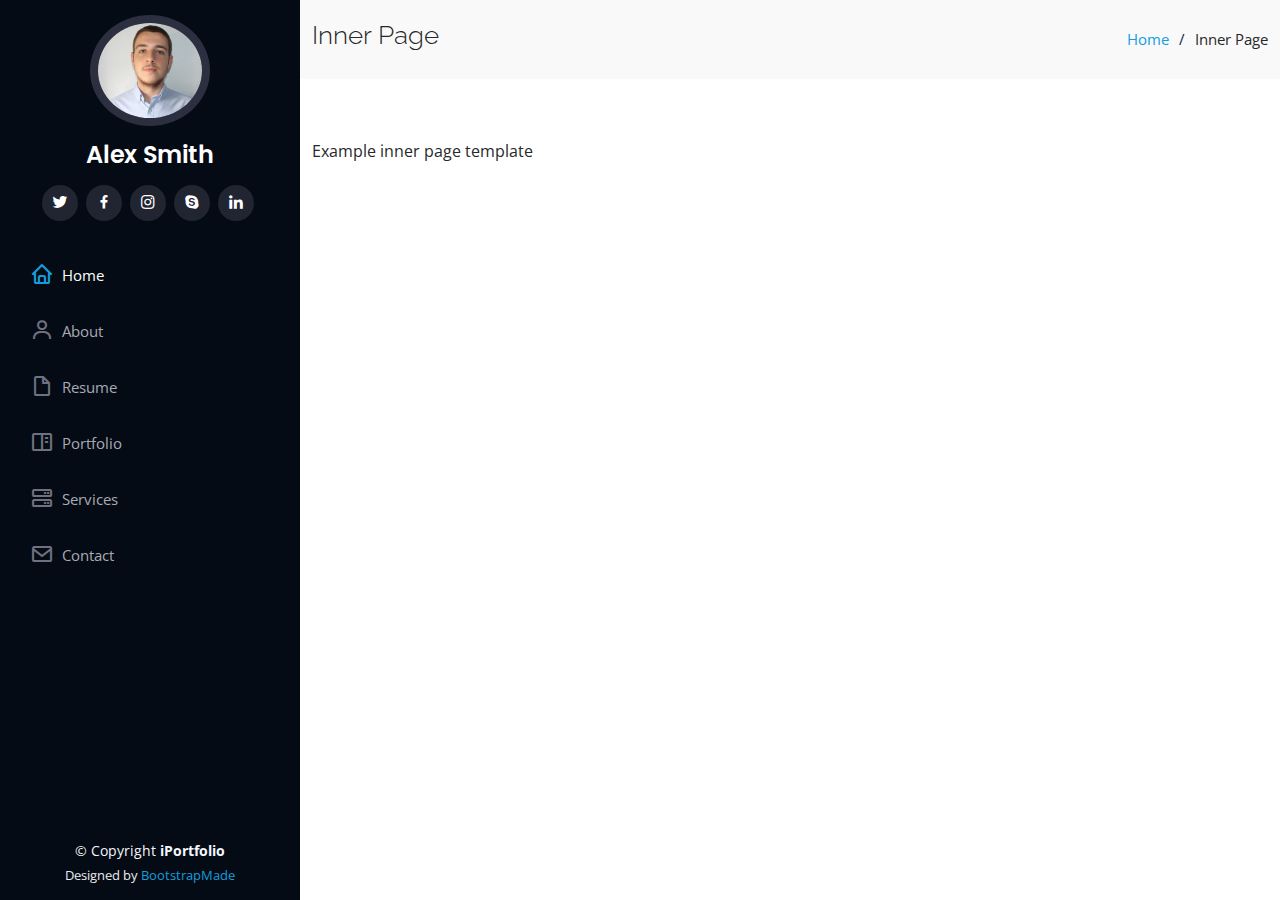
<file: inner-page.html>
<!DOCTYPE html>
<html lang="en">

<head>
  <meta charset="utf-8">
  <meta content="width=device-width, initial-scale=1.0" name="viewport">

  <title>Inner Page - iPortfolio Bootstrap Template</title>
  <meta content="" name="description">
  <meta content="" name="keywords">

  <!-- Favicons -->
  <link href="assets/img/favicon.png" rel="icon">
  <link href="assets/img/apple-touch-icon.png" rel="apple-touch-icon">

  <!-- Google Fonts -->
  <link href="https://fonts.googleapis.com/css?family=Open+Sans:300,300i,400,400i,600,600i,700,700i|Raleway:300,300i,400,400i,500,500i,600,600i,700,700i|Poppins:300,300i,400,400i,500,500i,600,600i,700,700i" rel="stylesheet">

  <!-- Vendor CSS Files -->
  <link href="assets/vendor/aos/aos.css" rel="stylesheet">
  <link href="assets/vendor/bootstrap/css/bootstrap.min.css" rel="stylesheet">
  <link href="assets/vendor/bootstrap-icons/bootstrap-icons.css" rel="stylesheet">
  <link href="assets/vendor/boxicons/css/boxicons.min.css" rel="stylesheet">
  <link href="assets/vendor/glightbox/css/glightbox.min.css" rel="stylesheet">
  <link href="assets/vendor/swiper/swiper-bundle.min.css" rel="stylesheet">

  <!-- Template Main CSS File -->
  <link href="assets/css/style.css" rel="stylesheet">

  <!-- =======================================================
  * Template Name: iPortfolio - v3.8.1
  * Template URL: https://bootstrapmade.com/iportfolio-bootstrap-portfolio-websites-template/
  * Author: BootstrapMade.com
  * License: https://bootstrapmade.com/license/
  ======================================================== -->
</head>

<body>

  <!-- ======= Mobile nav toggle button ======= -->
  <i class="bi bi-list mobile-nav-toggle d-xl-none"></i>

  <!-- ======= Header ======= -->
  <header id="header">
    <div class="d-flex flex-column">

      <div class="profile">
        <img src="assets/img/perfil.jfif" alt="" class="img-fluid rounded-circle">
        <h1 class="text-light"><a href="index.html">Alex Smith</a></h1>
        <div class="social-links mt-3 text-center">
          <a href="#" class="twitter"><i class="bx bxl-twitter"></i></a>
          <a href="#" class="facebook"><i class="bx bxl-facebook"></i></a>
          <a href="#" class="instagram"><i class="bx bxl-instagram"></i></a>
          <a href="#" class="google-plus"><i class="bx bxl-skype"></i></a>
          <a href="#" class="linkedin"><i class="bx bxl-linkedin"></i></a>
        </div>
      </div>

      <nav id="navbar" class="nav-menu navbar">
        <ul>
          <li><a href="#hero" class="nav-link scrollto active"><i class="bx bx-home"></i> <span>Home</span></a></li>
          <li><a href="#about" class="nav-link scrollto"><i class="bx bx-user"></i> <span>About</span></a></li>
          <li><a href="#resume" class="nav-link scrollto"><i class="bx bx-file-blank"></i> <span>Resume</span></a></li>
          <li><a href="#portfolio" class="nav-link scrollto"><i class="bx bx-book-content"></i> <span>Portfolio</span></a></li>
          <li><a href="#services" class="nav-link scrollto"><i class="bx bx-server"></i> <span>Services</span></a></li>
          <li><a href="#contact" class="nav-link scrollto"><i class="bx bx-envelope"></i> <span>Contact</span></a></li>
        </ul>
      </nav><!-- .nav-menu -->
    </div>
  </header><!-- End Header -->

  <main id="main">

    <!-- ======= Breadcrumbs ======= -->
    <section class="breadcrumbs">
      <div class="container">

        <div class="d-flex justify-content-between align-items-center">
          <h2>Inner Page</h2>
          <ol>
            <li><a href="index.html">Home</a></li>
            <li>Inner Page</li>
          </ol>
        </div>

      </div>
    </section><!-- End Breadcrumbs -->

    <section class="inner-page">
      <div class="container">
        <p>
          Example inner page template
        </p>
      </div>
    </section>

  </main><!-- End #main -->

  <!-- ======= Footer ======= -->
  <footer id="footer">
    <div class="container">
      <div class="copyright">
        &copy; Copyright <strong><span>iPortfolio</span></strong>
      </div>
      <div class="credits">
        <!-- All the links in the footer should remain intact. -->
        <!-- You can delete the links only if you purchased the pro version. -->
        <!-- Licensing information: https://bootstrapmade.com/license/ -->
        <!-- Purchase the pro version with working PHP/AJAX contact form: https://bootstrapmade.com/iportfolio-bootstrap-portfolio-websites-template/ -->
        Designed by <a href="https://bootstrapmade.com/">BootstrapMade</a>
      </div>
    </div>
  </footer><!-- End  Footer -->

  <a href="#" class="back-to-top d-flex align-items-center justify-content-center"><i class="bi bi-arrow-up-short"></i></a>

  <!-- Vendor JS Files -->
  <script src="assets/vendor/purecounter/purecounter_vanilla.js"></script>
  <script src="assets/vendor/aos/aos.js"></script>
  <script src="assets/vendor/bootstrap/js/bootstrap.bundle.min.js"></script>
  <script src="assets/vendor/glightbox/js/glightbox.min.js"></script>
  <script src="assets/vendor/isotope-layout/isotope.pkgd.min.js"></script>
  <script src="assets/vendor/swiper/swiper-bundle.min.js"></script>
  <script src="assets/vendor/typed.js/typed.min.js"></script>
  <script src="assets/vendor/waypoints/noframework.waypoints.js"></script>
  <script src="assets/vendor/php-email-form/validate.js"></script>

  <!-- Template Main JS File -->
  <script src="assets/js/main.js"></script>

</body>

</html>
</file>
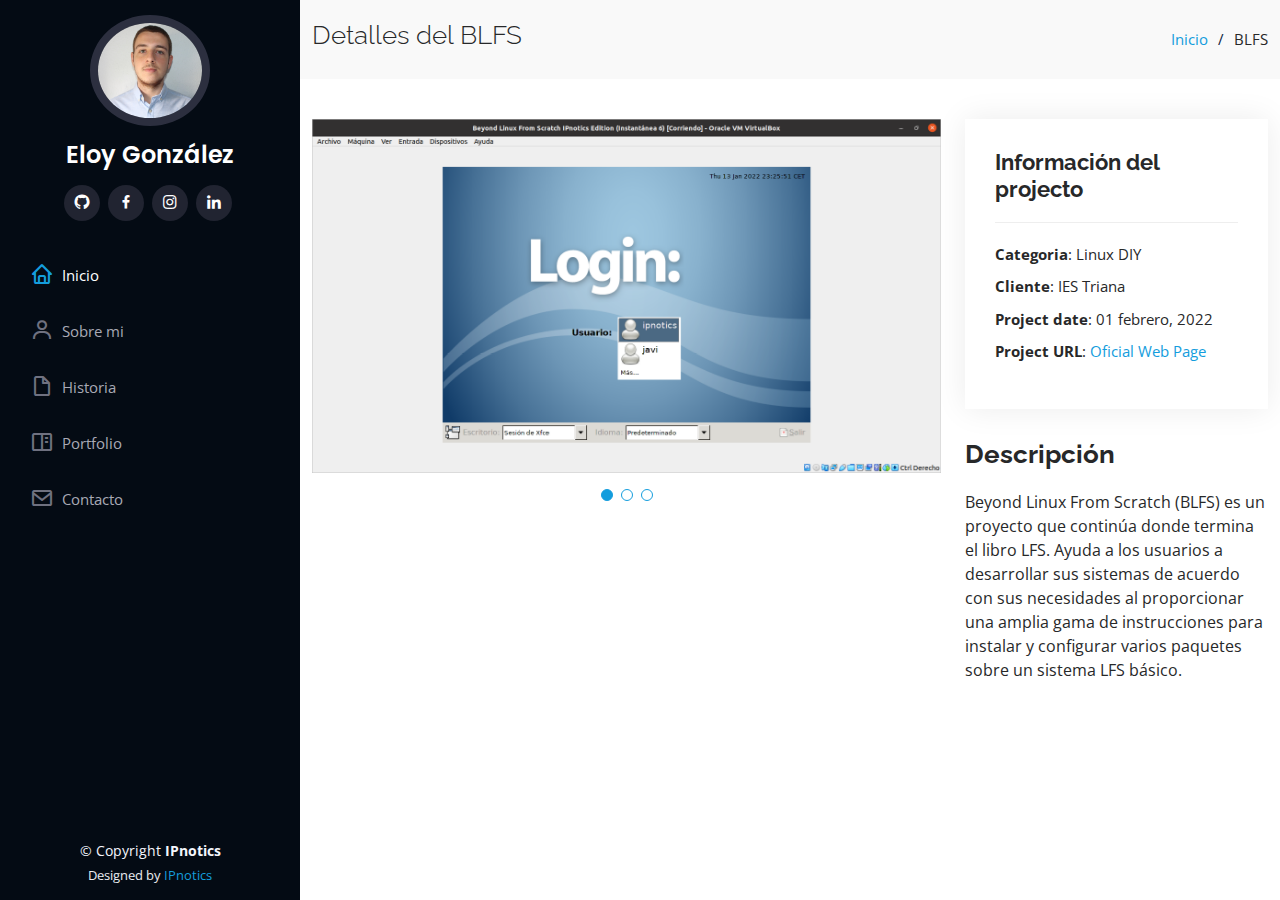
<file: portfolio-blfs.html>
<!DOCTYPE html>
<html lang="es">

<head>
  <meta charset="utf-8">
  <meta content="width=device-width, initial-scale=1.0" name="viewport">

  <title>Portfolio Details - Portfolio BLFS</title>
  <meta content="" name="description">
  <meta content="" name="keywords">

  <!-- Favicons -->
  <link href="assets/img/perfil.jfif" rel="icon">
  <link href="assets/img/apple-touch-icon.png" rel="apple-touch-icon">

  <!-- Google Fonts -->
  <link href="https://fonts.googleapis.com/css?family=Open+Sans:300,300i,400,400i,600,600i,700,700i|Raleway:300,300i,400,400i,500,500i,600,600i,700,700i|Poppins:300,300i,400,400i,500,500i,600,600i,700,700i" rel="stylesheet">

  <!-- Vendor CSS Files -->
  <link href="assets/vendor/aos/aos.css" rel="stylesheet">
  <link href="assets/vendor/bootstrap/css/bootstrap.min.css" rel="stylesheet">
  <link href="assets/vendor/bootstrap-icons/bootstrap-icons.css" rel="stylesheet">
  <link href="assets/vendor/boxicons/css/boxicons.min.css" rel="stylesheet">
  <link href="assets/vendor/glightbox/css/glightbox.min.css" rel="stylesheet">
  <link href="assets/vendor/swiper/swiper-bundle.min.css" rel="stylesheet">

  <!-- Template Main CSS File -->
  <link href="assets/css/style.css" rel="stylesheet">

</head>

<body>

  <!-- ======= Mobile nav toggle button ======= -->
  <i class="bi bi-list mobile-nav-toggle d-xl-none"></i>

  <!-- ======= Header ======= -->
  <header id="header">
    <div class="d-flex flex-column">

      <div class="profile">
        <img src="assets/img/perfil.jfif" alt="" class="img-fluid rounded-circle">
        <h1 class="text-light"><a href="index.html">Eloy González</a></h1>
        <div class="social-links mt-3 text-center">
          <a href="https://github.com/aelogonpin" class="github"><i class="bx bxl-github"></i></a>
          <a href="#" class="facebook"><i class="bx bxl-facebook"></i></a>
          <a href="https://www.instagram.com/eloyto18/" class="instagram"><i class="bx bxl-instagram"></i></a>
          <!-- <a href="#" class="google-plus"><i class="bx bxl-skype"></i></a> -->
          <a href="https://www.linkedin.com/in/egdep/" class="linkedin"><i class="bx bxl-linkedin"></i></a>
        </div>
      </div>

      <nav id="navbar" class="nav-menu navbar">
        <ul>
          <li><a href="./index.html#hero" class="nav-link scrollto active"><i class="bx bx-home"></i> <span>Inicio</span></a></li>
          <li><a href="./index.html#about" class="nav-link scrollto"><i class="bx bx-user"></i> <span>Sobre mi</span></a></li>
          <li><a href="./index.html#resume" class="nav-link scrollto"><i class="bx bx-file-blank"></i> <span>Historia</span></a></li>
          <li><a href="./index.html#portfolio" class="nav-link scrollto"><i class="bx bx-book-content"></i> <span>Portfolio</span></a></li>
          <li><a href="./index.html#contact" class="nav-link scrollto"><i class="bx bx-envelope"></i> <span>Contacto</span></a></li>
        </ul>
      </nav><!-- .nav-menu -->
    </div>
  </header><!-- End Header -->

  <main id="main">

    <!-- ======= Breadcrumbs ======= -->
    <section id="breadcrumbs" class="breadcrumbs">
      <div class="container">

        <div class="d-flex justify-content-between align-items-center">
          <h2>Detalles del BLFS</h2>
          <ol>
            <li><a href="index.html">Inicio</a></li>
            <li>BLFS</li>
          </ol>
        </div>

      </div>
    </section><!-- End Breadcrumbs -->

    <!-- ======= Portfolio Details Section ======= -->
    <section id="portfolio-details" class="portfolio-details">
      <div class="container">

        <div class="row gy-4">

          <div class="col-lg-8">
            <div class="portfolio-details-slider swiper">
              <div class="swiper-wrapper align-items-center">

                <div class="swiper-slide">
                  <img src="assets/img/blfs1.png" alt="">
                </div>

                <div class="swiper-slide">
                  <img src="assets/img/blfs2.png" alt="">
                </div>

                <div class="swiper-slide">
                  <img src="assets/img/blfs3.png" alt="">
                </div>

              </div>
              <div class="swiper-pagination"></div>
            </div>
          </div>

          <div class="col-lg-4">
            <div class="portfolio-info">
              <h3>Información del projecto</h3>
              <ul>
                <li><strong>Categoria</strong>: Linux DIY</li>
                <li><strong>Cliente</strong>: IES Triana</li>
                <li><strong>Project date</strong>: 01 febrero, 2022</li>
                <li><strong>Project URL</strong>: <a href="https://www.linuxfromscratch.org/">Oficial Web Page</a></li>
              </ul>
            </div>
            <div class="portfolio-description">
              <h2>Descripción</h2>
              <p>
                Beyond Linux From Scratch (BLFS) es un proyecto que continúa donde termina el libro LFS. Ayuda a los usuarios a desarrollar sus sistemas de acuerdo con sus necesidades al proporcionar una amplia gama de instrucciones para instalar y configurar varios paquetes sobre un sistema LFS básico.
              </p>
            </div>
          </div>

        </div>

      </div>
    </section><!-- End Portfolio Details Section -->

  </main><!-- End #main -->

  <!-- ======= Footer ======= -->
  <footer id="footer">
    <div class="container">
      <div class="copyright">
        &copy; Copyright <strong><span>IPnotics</span></strong>
      </div>
      <div class="credits">
        <!-- All the links in the footer should remain intact. -->
        Designed by <a href="https://github.com/aelogonpin">IPnotics</a>
      </div>
    </div>
  </footer><!-- End  Footer -->

  <a href="#" class="back-to-top d-flex align-items-center justify-content-center"><i class="bi bi-arrow-up-short"></i></a>

  <!-- Vendor JS Files -->
  <script src="assets/vendor/purecounter/purecounter_vanilla.js"></script>
  <script src="assets/vendor/aos/aos.js"></script>
  <script src="assets/vendor/bootstrap/js/bootstrap.bundle.min.js"></script>
  <script src="assets/vendor/glightbox/js/glightbox.min.js"></script>
  <script src="assets/vendor/isotope-layout/isotope.pkgd.min.js"></script>
  <script src="assets/vendor/swiper/swiper-bundle.min.js"></script>
  <script src="assets/vendor/typed.js/typed.min.js"></script>
  <script src="assets/vendor/waypoints/noframework.waypoints.js"></script>
  <script src="assets/vendor/php-email-form/validate.js"></script>

  <!-- Template Main JS File -->
  <script src="assets/js/main.js"></script>

</body>

</html>
</file>
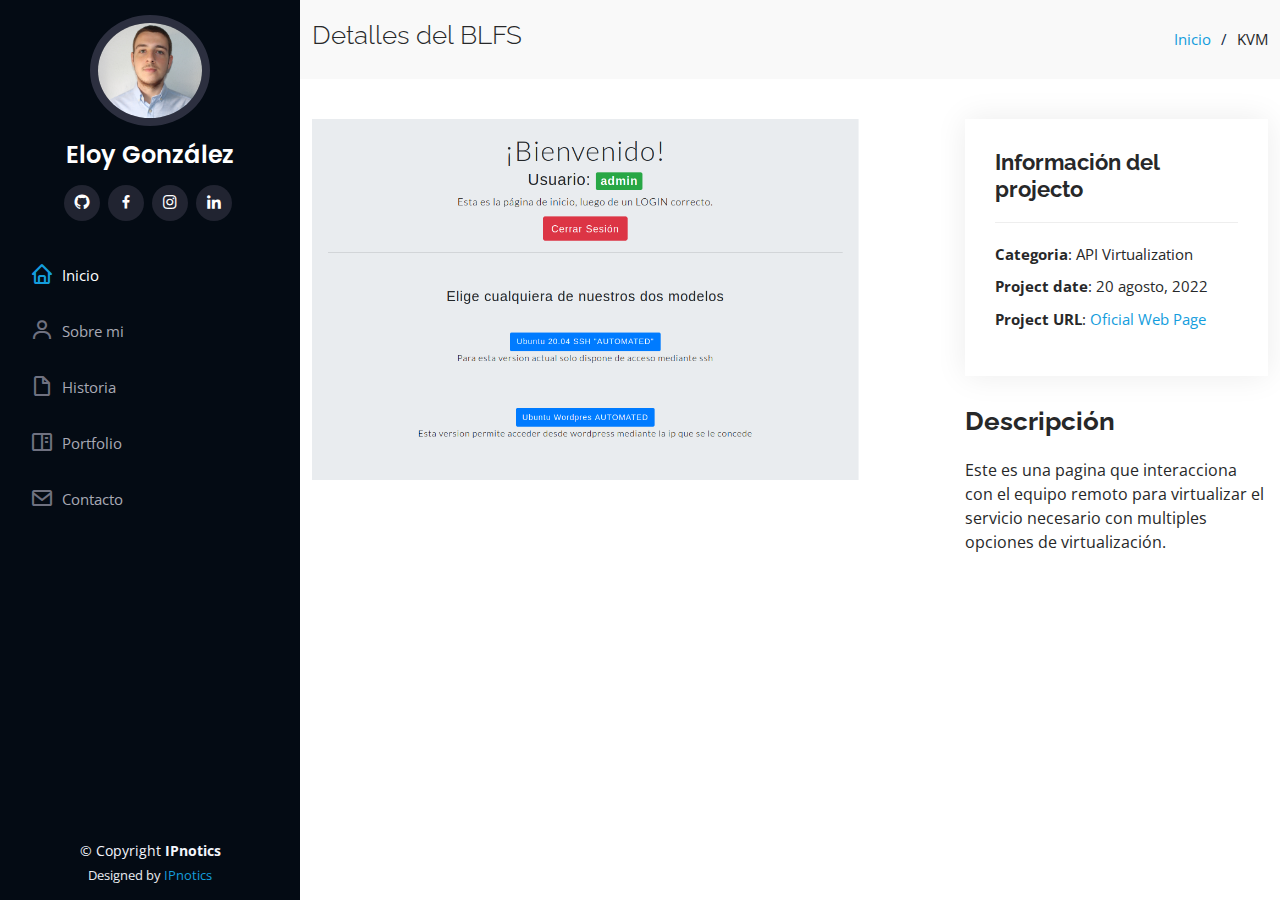
<file: portfolio-kvm.html>
<!DOCTYPE html>
<html lang="es">

<head>
  <meta charset="utf-8">
  <meta content="width=device-width, initial-scale=1.0" name="viewport">

  <title>Portfolio Details - Portfolio KVM</title>
  <meta content="" name="description">
  <meta content="" name="keywords">

  <!-- Favicons -->
  <link href="assets/img/perfil.jfif" rel="icon">
  <link href="assets/img/apple-touch-icon.png" rel="apple-touch-icon">

  <!-- Google Fonts -->
  <link href="https://fonts.googleapis.com/css?family=Open+Sans:300,300i,400,400i,600,600i,700,700i|Raleway:300,300i,400,400i,500,500i,600,600i,700,700i|Poppins:300,300i,400,400i,500,500i,600,600i,700,700i" rel="stylesheet">

  <!-- Vendor CSS Files -->
  <link href="assets/vendor/aos/aos.css" rel="stylesheet">
  <link href="assets/vendor/bootstrap/css/bootstrap.min.css" rel="stylesheet">
  <link href="assets/vendor/bootstrap-icons/bootstrap-icons.css" rel="stylesheet">
  <link href="assets/vendor/boxicons/css/boxicons.min.css" rel="stylesheet">
  <link href="assets/vendor/glightbox/css/glightbox.min.css" rel="stylesheet">
  <link href="assets/vendor/swiper/swiper-bundle.min.css" rel="stylesheet">

  <!-- Template Main CSS File -->
  <link href="assets/css/style.css" rel="stylesheet">

</head>

<body>

  <!-- ======= Mobile nav toggle button ======= -->
  <i class="bi bi-list mobile-nav-toggle d-xl-none"></i>

  <!-- ======= Header ======= -->
  <header id="header">
    <div class="d-flex flex-column">

      <div class="profile">
        <img src="assets/img/perfil.jfif" alt="" class="img-fluid rounded-circle">
        <h1 class="text-light"><a href="index.html">Eloy González</a></h1>
        <div class="social-links mt-3 text-center">
          <a href="https://github.com/aelogonpin" class="github"><i class="bx bxl-github"></i></a>
          <a href="#" class="facebook"><i class="bx bxl-facebook"></i></a>
          <a href="https://www.instagram.com/eloyto18/" class="instagram"><i class="bx bxl-instagram"></i></a>
          <!-- <a href="#" class="google-plus"><i class="bx bxl-skype"></i></a> -->
          <a href="https://www.linkedin.com/in/egdep/" class="linkedin"><i class="bx bxl-linkedin"></i></a>
        </div>
      </div>

      <nav id="navbar" class="nav-menu navbar">
        <ul>
          <li><a href="./index.html#hero" class="nav-link scrollto active"><i class="bx bx-home"></i> <span>Inicio</span></a></li>
          <li><a href="./index.html#about" class="nav-link scrollto"><i class="bx bx-user"></i> <span>Sobre mi</span></a></li>
          <li><a href="./index.html#resume" class="nav-link scrollto"><i class="bx bx-file-blank"></i> <span>Historia</span></a></li>
          <li><a href="./index.html#portfolio" class="nav-link scrollto"><i class="bx bx-book-content"></i> <span>Portfolio</span></a></li>
          <li><a href="./index.html#contact" class="nav-link scrollto"><i class="bx bx-envelope"></i> <span>Contacto</span></a></li>
        </ul>
      </nav><!-- .nav-menu -->
    </div>
  </header><!-- End Header -->

  <main id="main">

    <!-- ======= Breadcrumbs ======= -->
    <section id="breadcrumbs" class="breadcrumbs">
      <div class="container">

        <div class="d-flex justify-content-between align-items-center">
          <h2>Detalles del BLFS</h2>
          <ol>
            <li><a href="index.html">Inicio</a></li>
            <li>KVM</li>
          </ol>
        </div>

      </div>
    </section><!-- End Breadcrumbs -->

    <!-- ======= Portfolio Details Section ======= -->
    <section id="portfolio-details" class="portfolio-details">
      <div class="container">

        <div class="row gy-4">

          <div class="col-lg-8">
            <div class="portfolio-details-slider swiper">
              <div class="swiper-wrapper align-items-center">

                <div class="">
                  <img src="assets/img/Captura-kvm.png" alt="">
                </div>

                <!-- <div class="swiper-slide">
                  <img src="assets/img/blfs2.png" alt="">
                </div>

                <div class="swiper-slide">
                  <img src="assets/img/blfs3.png" alt="">
                </div> -->

              </div>
              <div class="swiper-pagination"></div>
            </div>
          </div>

          <div class="col-lg-4">
            <div class="portfolio-info">
              <h3>Información del projecto</h3>
              <ul>
                <li><strong>Categoria</strong>: API Virtualization</li>
                <li><strong>Project date</strong>: 20 agosto, 2022</li>
                <li><strong>Project URL</strong>: <a href="https://github.com/aelogonpin/Proyecto-Final">Oficial Web Page</a></li>
              </ul>
            </div>
            <div class="portfolio-description">
              <h2>Descripción</h2>
              <p>
                Este es una pagina que interacciona con el equipo remoto para virtualizar el servicio necesario con multiples opciones de virtualización.
              </p>
            </div>
          </div>

        </div>

      </div>
    </section><!-- End Portfolio Details Section -->

  </main><!-- End #main -->

  <!-- ======= Footer ======= -->
  <footer id="footer">
    <div class="container">
      <div class="copyright">
        &copy; Copyright <strong><span>IPnotics</span></strong>
      </div>
      <div class="credits">
        Designed by <a href="https://github.com/aelogonpin">IPnotics</a>
      </div>
    </div>
  </footer><!-- End  Footer -->

  <a href="#" class="back-to-top d-flex align-items-center justify-content-center"><i class="bi bi-arrow-up-short"></i></a>

  <!-- Vendor JS Files -->
  <script src="assets/vendor/purecounter/purecounter_vanilla.js"></script>
  <script src="assets/vendor/aos/aos.js"></script>
  <script src="assets/vendor/bootstrap/js/bootstrap.bundle.min.js"></script>
  <script src="assets/vendor/glightbox/js/glightbox.min.js"></script>
  <script src="assets/vendor/isotope-layout/isotope.pkgd.min.js"></script>
  <script src="assets/vendor/swiper/swiper-bundle.min.js"></script>
  <script src="assets/vendor/typed.js/typed.min.js"></script>
  <script src="assets/vendor/waypoints/noframework.waypoints.js"></script>
  <script src="assets/vendor/php-email-form/validate.js"></script>

  <!-- Template Main JS File -->
  <script src="assets/js/main.js"></script>

</body>

</html>
</file>
<file: assets/css/style.css>
/**
* Template Name: iPortfolio - v3.8.1
* Template URL: https://bootstrapmade.com/iportfolio-bootstrap-portfolio-websites-template/
* Author: BootstrapMade.com
* License: https://bootstrapmade.com/license/
*/

/*--------------------------------------------------------------
# General
--------------------------------------------------------------*/
body {
  font-family: "Open Sans", sans-serif;
  color: #272829;
}

a {
  color: #149ddd;
  text-decoration: none;
}

a:hover {
  color: #37b3ed;
  text-decoration: none;
}

h1,
h2,
h3,
h4,
h5,
h6 {
  font-family: "Raleway", sans-serif;
}

/*--------------------------------------------------------------
# Back to top button
--------------------------------------------------------------*/
.back-to-top {
  position: fixed;
  visibility: hidden;
  opacity: 0;
  right: 15px;
  bottom: 15px;
  z-index: 996;
  background: #149ddd;
  width: 40px;
  height: 40px;
  border-radius: 50px;
  transition: all 0.4s;
}

.back-to-top i {
  font-size: 28px;
  color: #fff;
  line-height: 0;
}

.back-to-top:hover {
  background: #2eafec;
  color: #fff;
}

.back-to-top.active {
  visibility: visible;
  opacity: 1;
}

/*--------------------------------------------------------------
# Header
--------------------------------------------------------------*/
#header {
  position: fixed;
  top: 0;
  left: 0;
  bottom: 0;
  width: 300px;
  transition: all ease-in-out 0.5s;
  z-index: 9997;
  transition: all 0.5s;
  padding: 0 15px;
  background: #040b14;
  overflow-y: auto;
}

#header .profile img {
  margin: 15px auto;
  display: block;
  width: 120px;
  border: 8px solid #2c2f3f;
}

#header .profile h1 {
  font-size: 24px;
  margin: 0;
  padding: 0;
  font-weight: 600;
  -moz-text-align-last: center;
  text-align-last: center;
  font-family: "Poppins", sans-serif;
}

#header .profile h1 a,
#header .profile h1 a:hover {
  color: #fff;
  text-decoration: none;
}

#header .profile .social-links a {
  font-size: 18px;
  display: inline-block;
  background: #212431;
  color: #fff;
  line-height: 1;
  padding: 8px 0;
  margin-right: 4px;
  border-radius: 50%;
  text-align: center;
  width: 36px;
  height: 36px;
  transition: 0.3s;
}

#header .profile .social-links a:hover {
  background: #149ddd;
  color: #fff;
  text-decoration: none;
}

#main {
  margin-left: 300px;
}

@media (max-width: 1199px) {
  #header {
    left: -300px;
  }

  #main {
    margin-left: 0;
  }
}

/*--------------------------------------------------------------
# Navigation Menu
--------------------------------------------------------------*/
/* Desktop Navigation */
.nav-menu {
  padding: 30px 0 0 0;
}

.nav-menu * {
  margin: 0;
  padding: 0;
  list-style: none;
}

.nav-menu>ul>li {
  position: relative;
  white-space: nowrap;
}

.nav-menu a,
.nav-menu a:focus {
  display: flex;
  align-items: center;
  color: #a8a9b4;
  padding: 12px 15px;
  margin-bottom: 8px;
  transition: 0.3s;
  font-size: 15px;
}

.nav-menu a i,
.nav-menu a:focus i {
  font-size: 24px;
  padding-right: 8px;
  color: #6f7180;
}

.nav-menu a:hover,
.nav-menu .active,
.nav-menu .active:focus,
.nav-menu li:hover>a {
  text-decoration: none;
  color: #fff;
}

.nav-menu a:hover i,
.nav-menu .active i,
.nav-menu .active:focus i,
.nav-menu li:hover>a i {
  color: #149ddd;
}

/* Mobile Navigation */
.mobile-nav-toggle {
  position: fixed;
  right: 15px;
  top: 15px;
  z-index: 9998;
  border: 0;
  font-size: 24px;
  transition: all 0.4s;
  outline: none !important;
  background-color: #149ddd;
  color: #fff;
  width: 40px;
  height: 40px;
  display: inline-flex;
  align-items: center;
  justify-content: center;
  line-height: 0;
  border-radius: 50px;
  cursor: pointer;
}

.mobile-nav-active {
  overflow: hidden;
}

.mobile-nav-active #header {
  left: 0;
}

/*--------------------------------------------------------------
# Heross Section
--------------------------------------------------------------*/
#hero {
  width: 100%;
  height: 100vh;
  background: url("../img/Devops.avif") top center;
  background-size: cover;

}

#hero:before {
  content: "";
  background: rgba(5, 13, 24, 0.3);
  position: absolute;
  bottom: 0;
  top: 0;
  left: 0;
  right: 0;
  z-index: 1;
}

#hero .hero-container {
  position: relative;
  z-index: 2;
  min-width: 300px;
}

#hero h1 {
  margin: 0 0 10px 0;
  font-size: 64px;
  font-weight: 700;
  line-height: 56px;
  color: #fff;
}

#hero p {
  color: #fff;
  margin-bottom: 50px;
  font-size: 26px;
  font-family: "Poppins", sans-serif;
}

#hero p span {
  color: #fff;
  padding-bottom: 4px;
  letter-spacing: 1px;
  border-bottom: 3px solid #149ddd;
}

@media (min-width: 1024px) {
  #hero {
    background-attachment: fixed;
  }
}

@media (max-width: 768px) {
  #hero h1 {
    font-size: 28px;
    line-height: 36px;
  }

  #hero h2 {
    font-size: 18px;
    line-height: 24px;
    margin-bottom: 30px;
  }
}

/*--------------------------------------------------------------
# Sections General
--------------------------------------------------------------*/
section {
  padding: 60px 0;
  overflow: hidden;
}

.section-bg {
  background: #f5f8fd;
}

.section-title {
  padding-bottom: 30px;
}

.section-title h2 {
  font-size: 32px;
  font-weight: bold;
  margin-bottom: 20px;
  padding-bottom: 20px;
  position: relative;
  color: #173b6c;
}

.section-title h2::after {
  content: "";
  position: absolute;
  display: block;
  width: 50px;
  height: 3px;
  background: #149ddd;
  bottom: 0;
  left: 0;
}

.section-title p {
  margin-bottom: 0;
}

/*--------------------------------------------------------------
# About
--------------------------------------------------------------*/
.about .content h3 {
  font-weight: 700;
  font-size: 26px;
  color: #173b6c;
}

.about .content ul {
  list-style: none;
  padding: 0;
}

.about .content ul li {
  margin-bottom: 20px;
  display: flex;
  align-items: center;
}

.about .content ul strong {
  margin-right: 10px;
}

.about .content ul i {
  font-size: 16px;
  margin-right: 5px;
  color: #149ddd;
  line-height: 0;
}

.about .content p:last-child {
  margin-bottom: 0;
}

/*--------------------------------------------------------------
# Facts
--------------------------------------------------------------*/
.facts {
  padding-bottom: 30px;
}

.facts .count-box {
  padding: 30px;
  width: 100%;
}

.facts .count-box i {
  display: block;
  font-size: 44px;
  color: #149ddd;
  float: left;
  line-height: 0;
}

.facts .count-box span {
  font-size: 48px;
  line-height: 40px;
  display: block;
  font-weight: 700;
  color: #050d18;
  margin-left: 60px;
}

.facts .count-box p {
  padding: 15px 0 0 0;
  margin: 0 0 0 60px;
  font-family: "Raleway", sans-serif;
  font-size: 14px;
  color: #122f57;
}

.facts .count-box a {
  font-weight: 600;
  display: block;
  margin-top: 20px;
  color: #122f57;
  font-size: 15px;
  font-family: "Poppins", sans-serif;
  transition: ease-in-out 0.3s;
}

.facts .count-box a:hover {
  color: #1f5297;
}

/*--------------------------------------------------------------
# Akills
--------------------------------------------------------------*/
.skills .progress {
  height: 60px;
  display: block;
  background: none;
  border-radius: 0;
}

.skills .progress .skill {
  padding: 0;
  margin: 0 0 6px 0;
  text-transform: uppercase;
  display: block;
  font-weight: 600;
  font-family: "Poppins", sans-serif;
  color: #050d18;
}

.skills .progress .skill .val {
  float: right;
  font-style: normal;
}

.skills .progress-bar-wrap {
  background: #dce8f8;
  height: 10px;
}

.skills .progress-bar {
  width: 1px;
  height: 10px;
  transition: 0.9s;
  background-color: #149ddd;
}

/*--------------------------------------------------------------
# Resume
--------------------------------------------------------------*/
.resume .resume-title {
  font-size: 26px;
  font-weight: 700;
  margin-top: 20px;
  margin-bottom: 20px;
  color: #050d18;
}

.resume .resume-item {
  padding: 0 0 20px 20px;
  margin-top: -2px;
  border-left: 2px solid #1f5297;
  position: relative;
}

.resume .resume-item h4 {
  line-height: 18px;
  font-size: 18px;
  font-weight: 600;
  text-transform: uppercase;
  font-family: "Poppins", sans-serif;
  color: #050d18;
  margin-bottom: 10px;
}

.resume .resume-item h5 {
  font-size: 16px;
  background: #e4edf9;
  padding: 5px 15px;
  display: inline-block;
  font-weight: 600;
  margin-bottom: 10px;
}

.resume .resume-item ul {
  padding-left: 20px;
}

.resume .resume-item ul li {
  padding-bottom: 10px;
}

.resume .resume-item:last-child {
  padding-bottom: 0;
}

.resume .resume-item::before {
  content: "";
  position: absolute;
  width: 16px;
  height: 16px;
  border-radius: 50px;
  left: -9px;
  top: 0;
  background: #fff;
  border: 2px solid #1f5297;
}

/*--------------------------------------------------------------
# Portfolio
--------------------------------------------------------------*/
.portfolio .portfolio-item {
  margin-bottom: 30px;
}

.portfolio #portfolio-flters {
  padding: 0;
  margin: 0 auto 35px auto;
  list-style: none;
  text-align: center;
  background: #fff;
  border-radius: 50px;
  padding: 2px 15px;
}

.portfolio #portfolio-flters li {
  cursor: pointer;
  display: inline-block;
  padding: 10px 15px 8px 15px;
  font-size: 14px;
  font-weight: 600;
  line-height: 1;
  text-transform: uppercase;
  color: #272829;
  margin-bottom: 5px;
  transition: all 0.3s ease-in-out;
}

.portfolio #portfolio-flters li:hover,
.portfolio #portfolio-flters li.filter-active {
  color: #149ddd;
}

.portfolio #portfolio-flters li:last-child {
  margin-right: 0;
}

.portfolio .portfolio-wrap {
  transition: 0.3s;
  position: relative;
  overflow: hidden;
  z-index: 1;
}

.portfolio .portfolio-wrap::before {
  content: "";
  background: rgba(255, 255, 255, 0.5);
  position: absolute;
  left: 0;
  right: 0;
  top: 0;
  bottom: 0;
  transition: all ease-in-out 0.3s;
  z-index: 2;
  opacity: 0;
}

.portfolio .portfolio-wrap .portfolio-links {
  opacity: 1;
  left: 0;
  right: 0;
  bottom: -60px;
  z-index: 3;
  position: absolute;
  transition: all ease-in-out 0.3s;
  display: flex;
  justify-content: center;
}

.portfolio .portfolio-wrap .portfolio-links a {
  color: #fff;
  font-size: 28px;
  text-align: center;
  background: rgba(20, 157, 221, 0.75);
  transition: 0.3s;
  width: 50%;
}

.portfolio .portfolio-wrap .portfolio-links a:hover {
  background: rgba(20, 157, 221, 0.95);
}

.portfolio .portfolio-wrap .portfolio-links a+a {
  border-left: 1px solid #37b3ed;
}

.portfolio .portfolio-wrap:hover::before {
  top: 0;
  left: 0;
  right: 0;
  bottom: 0;
  opacity: 1;
}

.portfolio .portfolio-wrap:hover .portfolio-links {
  opacity: 1;
  bottom: 0;
}

/*--------------------------------------------------------------
# Portfolio Details
--------------------------------------------------------------*/
.portfolio-details {
  padding-top: 40px;
}

.portfolio-details .portfolio-details-slider img {
  width: 100%;
}

.portfolio-details .portfolio-details-slider .swiper-pagination {
  margin-top: 20px;
  position: relative;
}

.portfolio-details .portfolio-details-slider .swiper-pagination .swiper-pagination-bullet {
  width: 12px;
  height: 12px;
  background-color: #fff;
  opacity: 1;
  border: 1px solid #149ddd;
}

.portfolio-details .portfolio-details-slider .swiper-pagination .swiper-pagination-bullet-active {
  background-color: #149ddd;
}

.portfolio-details .portfolio-info {
  padding: 30px;
  box-shadow: 0px 0 30px rgba(5, 13, 24, 0.08);
}

.portfolio-details .portfolio-info h3 {
  font-size: 22px;
  font-weight: 700;
  margin-bottom: 20px;
  padding-bottom: 20px;
  border-bottom: 1px solid #eee;
}

.portfolio-details .portfolio-info ul {
  list-style: none;
  padding: 0;
  font-size: 15px;
}

.portfolio-details .portfolio-info ul li+li {
  margin-top: 10px;
}

.portfolio-details .portfolio-description {
  padding-top: 30px;
}

.portfolio-details .portfolio-description h2 {
  font-size: 26px;
  font-weight: 700;
  margin-bottom: 20px;
}

.portfolio-details .portfolio-description p {
  padding: 0;
}

/*--------------------------------------------------------------
# Services
--------------------------------------------------------------*/
.services .icon-box {
  margin-bottom: 20px;
}

.services .icon {
  float: left;
  display: flex;
  align-items: center;
  justify-content: center;
  width: 54px;
  height: 54px;
  background: #149ddd;
  border-radius: 50%;
  transition: 0.5s;
  border: 1px solid #149ddd;
}

.services .icon i {
  color: #fff;
  font-size: 24px;
  line-height: 0;
}

.services .icon-box:hover .icon {
  background: #fff;
}

.services .icon-box:hover .icon i {
  color: #149ddd;
}

.services .title {
  margin-left: 80px;
  font-weight: 700;
  margin-bottom: 15px;
  font-size: 18px;
}

.services .title a {
  color: #343a40;
}

.services .title a:hover {
  color: #149ddd;
}

.services .description {
  margin-left: 80px;
  line-height: 24px;
  font-size: 14px;
}

/*--------------------------------------------------------------
# Testimonials
--------------------------------------------------------------*/
.testimonials .testimonials-carousel,
.testimonials .testimonials-slider {
  overflow: hidden;
}

.testimonials .testimonial-item {
  box-sizing: content-box;
  text-align: center;
  min-height: 320px;
}

.testimonials .testimonial-item .testimonial-img {
  width: 90px;
  border-radius: 50%;
  margin: 0 auto;
}

.testimonials .testimonial-item h3 {
  font-size: 18px;
  font-weight: bold;
  margin: 10px 0 5px 0;
  color: #111;
}

.testimonials .testimonial-item h4 {
  font-size: 14px;
  color: #999;
  margin: 0;
}

.testimonials .testimonial-item .quote-icon-left,
.testimonials .testimonial-item .quote-icon-right {
  color: #c3e8fa;
  font-size: 26px;
}

.testimonials .testimonial-item .quote-icon-left {
  display: inline-block;
  left: -5px;
  position: relative;
}

.testimonials .testimonial-item .quote-icon-right {
  display: inline-block;
  right: -5px;
  position: relative;
  top: 10px;
}

.testimonials .testimonial-item p {
  font-style: italic;
  margin: 0 15px 15px 15px;
  padding: 20px;
  background: #fff;
  position: relative;
  margin-bottom: 35px;
  border-radius: 6px;
  box-shadow: 0px 2px 15px rgba(0, 0, 0, 0.1);
}

.testimonials .testimonial-item p::after {
  content: "";
  width: 0;
  height: 0;
  border-top: 20px solid #fff;
  border-right: 20px solid transparent;
  border-left: 20px solid transparent;
  position: absolute;
  bottom: -20px;
  left: calc(50% - 20px);
}

.testimonials .swiper-pagination {
  margin-top: 20px;
  position: relative;
}

.testimonials .swiper-pagination .swiper-pagination-bullet {
  width: 12px;
  height: 12px;
  background-color: #fff;
  opacity: 1;
  border: 1px solid #149ddd;
}

.testimonials .swiper-pagination .swiper-pagination-bullet-active {
  background-color: #149ddd;
}

/*--------------------------------------------------------------
# Contact
--------------------------------------------------------------*/
.contact {
  padding-bottom: 130px;
}

.contact .info {
  padding: 30px;
  background: #fff;
  width: 100%;
  box-shadow: 0 0 24px 0 rgba(0, 0, 0, 0.12);
}

.contact .info i {
  font-size: 20px;
  color: #149ddd;
  float: left;
  width: 44px;
  height: 44px;
  background: #dff3fc;
  display: flex;
  justify-content: center;
  align-items: center;
  border-radius: 50px;
  transition: all 0.3s ease-in-out;
}

.contact .info h4 {
  padding: 0 0 0 60px;
  font-size: 22px;
  font-weight: 600;
  margin-bottom: 5px;
  color: #050d18;
}

.contact .info p {
  padding: 0 0 10px 60px;
  margin-bottom: 20px;
  font-size: 14px;
  color: #173b6c;
}

.contact .info .email p {
  padding-top: 5px;
}

.contact .info .social-links {
  padding-left: 60px;
}

.contact .info .social-links a {
  font-size: 18px;
  display: inline-block;
  background: #333;
  color: #fff;
  line-height: 1;
  padding: 8px 0;
  border-radius: 50%;
  text-align: center;
  width: 36px;
  height: 36px;
  transition: 0.3s;
  margin-right: 10px;
}

.contact .info .social-links a:hover {
  background: #149ddd;
  color: #fff;
}

.contact .info .email:hover i,
.contact .info .address:hover i,
.contact .info .phone:hover i {
  background: #149ddd;
  color: #fff;
}

.contact .php-email-form {
  width: 100%;
  padding: 30px;
  background: #fff;
  box-shadow: 0 0 24px 0 rgba(0, 0, 0, 0.12);
}

.contact .php-email-form .form-group {
  padding-bottom: 8px;
}

.contact .php-email-form .validate {
  display: none;
  color: red;
  margin: 0 0 15px 0;
  font-weight: 400;
  font-size: 13px;
}

.contact .php-email-form .error-message {
  display: none;
  color: #fff;
  background: #ed3c0d;
  text-align: left;
  padding: 15px;
  font-weight: 600;
}

.contact .php-email-form .error-message br+br {
  margin-top: 25px;
}

.contact .php-email-form .sent-message {
  display: none;
  color: #fff;
  background: #18d26e;
  text-align: center;
  padding: 15px;
  font-weight: 600;
}

.contact .php-email-form .loading {
  display: none;
  background: #fff;
  text-align: center;
  padding: 15px;
}

.contact .php-email-form .loading:before {
  content: "";
  display: inline-block;
  border-radius: 50%;
  width: 24px;
  height: 24px;
  margin: 0 10px -6px 0;
  border: 3px solid #18d26e;
  border-top-color: #eee;
  -webkit-animation: animate-loading 1s linear infinite;
  animation: animate-loading 1s linear infinite;
}

.contact .php-email-form .form-group {
  margin-bottom: 15px;
}

.contact .php-email-form label {
  padding-bottom: 8px;
}

.contact .php-email-form input,
.contact .php-email-form textarea {
  border-radius: 0;
  box-shadow: none;
  font-size: 14px;
}

.contact .php-email-form input {
  height: 44px;
}

.contact .php-email-form textarea {
  padding: 10px 15px;
}

.contact .php-email-form button[type=submit] {
  background: #149ddd;
  border: 0;
  padding: 10px 24px;
  color: #fff;
  transition: 0.4s;
  border-radius: 4px;
}

.contact .php-email-form button[type=submit]:hover {
  background: #37b3ed;
}

@-webkit-keyframes animate-loading {
  0% {
    transform: rotate(0deg);
  }

  100% {
    transform: rotate(360deg);
  }
}

@keyframes animate-loading {
  0% {
    transform: rotate(0deg);
  }

  100% {
    transform: rotate(360deg);
  }
}

/*--------------------------------------------------------------
# Breadcrumbs
--------------------------------------------------------------*/
.breadcrumbs {
  padding: 20px 0;
  background: #f9f9f9;
}

.breadcrumbs h2 {
  font-size: 26px;
  font-weight: 300;
}

.breadcrumbs ol {
  display: flex;
  flex-wrap: wrap;
  list-style: none;
  padding: 0;
  margin: 0;
  font-size: 15px;
}

.breadcrumbs ol li+li {
  padding-left: 10px;
}

.breadcrumbs ol li+li::before {
  display: inline-block;
  padding-right: 10px;
  color: #0e2442;
  content: "/";
}

@media (max-width: 768px) {
  .breadcrumbs .d-flex {
    display: block !important;
  }

  .breadcrumbs ol {
    display: block;
  }

  .breadcrumbs ol li {
    display: inline-block;
  }
}

/*--------------------------------------------------------------
# Footer
--------------------------------------------------------------*/
#footer {
  padding: 15px;
  color: #f4f6fd;
  font-size: 14px;
  position: fixed;
  left: 0;
  bottom: 0;
  width: 300px;
  z-index: 9999;
  background: #040b14;
}

#footer .copyright {
  text-align: center;
}

#footer .credits {
  padding-top: 5px;
  text-align: center;
  font-size: 13px;
  color: #eaebf0;
}

@media (max-width: 1199px) {
  #footer {
    position: static;
    width: auto;
    padding-right: 20px 15px;
  }
}
</file>
